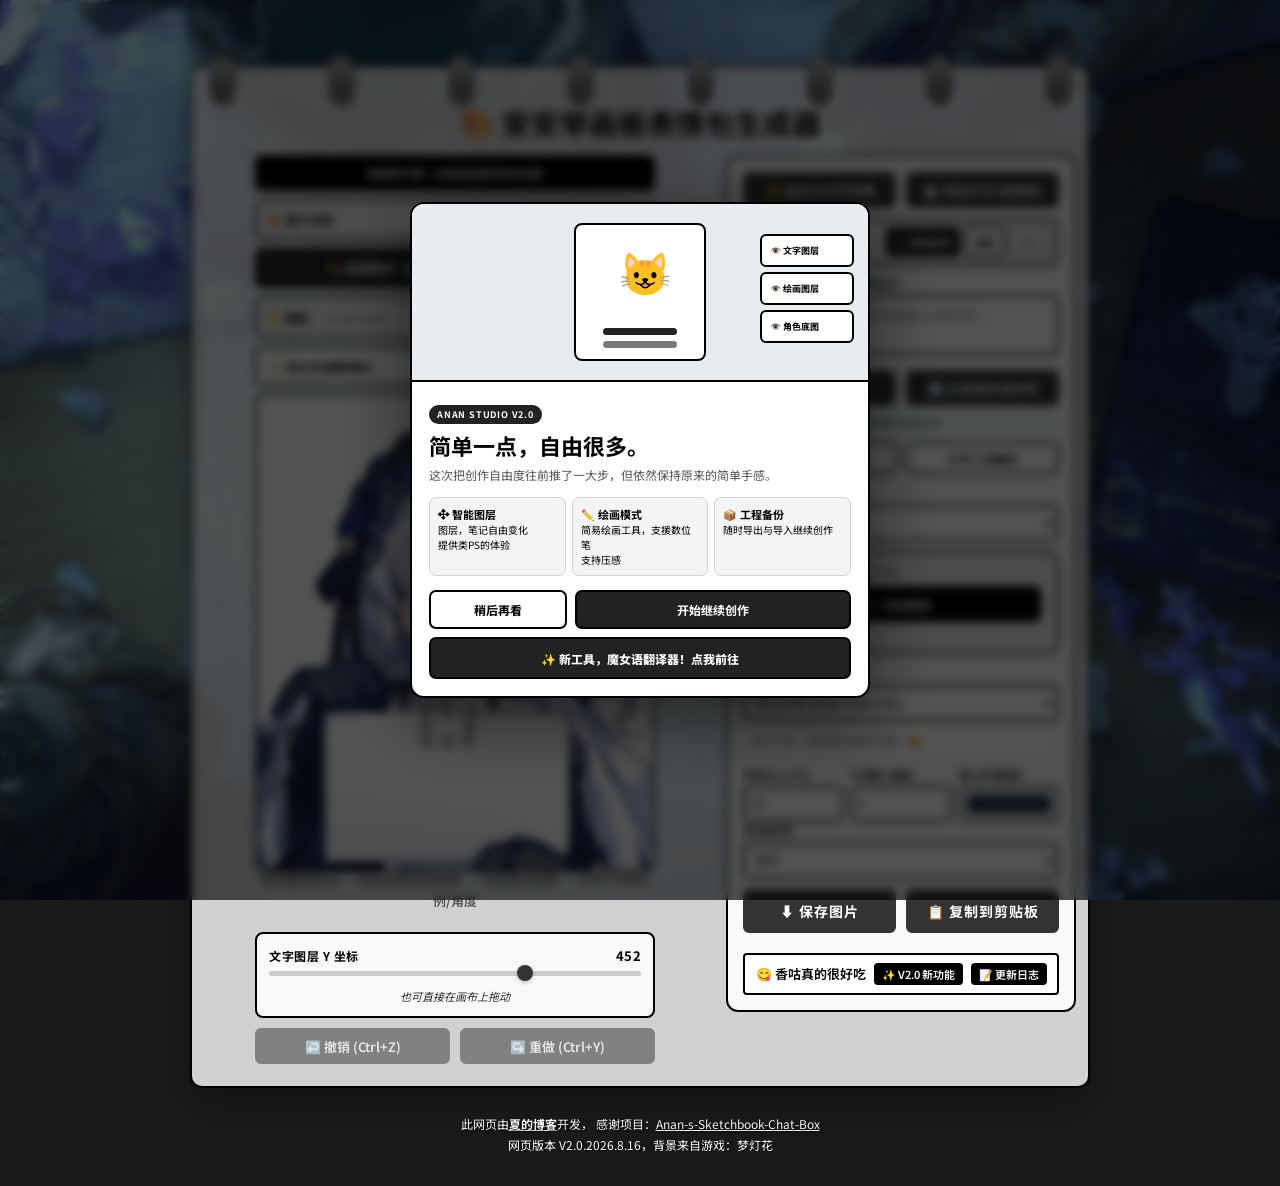
<file: index.html>
<!DOCTYPE html>
<html lang="zh-CN">
<head>
  <meta charset="UTF-8">
  <meta name="viewport" content="width=device-width, initial-scale=1.0, maximum-scale=1.0, user-scalable=no">
  <meta http-equiv="Cache-Control" content="no-cache, no-store, must-revalidate">
  <meta http-equiv="Pragma" content="no-cache">
  <meta http-equiv="Expires" content="0">
  <title>安安的举画板表情包生成器</title>

  <!-- 基础 SEO -->
  <meta name="description" content="夏目安安举画板表情包生成器，支持自定义文字、颜色、字体、滤镜效果，一键生成并保存表情包图片。">
  <meta name="keywords" content="夏目安安,表情包,生成器,举画板,meme,表情包制作,自定义表情">
  <meta name="author" content="爱吃香咕的/夏的博客 xiau.net">
  <meta name="robots" content="index, follow">
  <meta name="theme-color" content="#1a1a1a">

  <!-- Open Graph微信/QQ/Discord分享预览-->
  <meta property="og:type" content="website">
  <meta property="og:title" content="安安的举画板表情包生成器">
  <meta property="og:description" content="自定义文字、颜色、字体、滤镜，一键生成安安举画板表情包！">
  <meta property="og:image" content="favicon.ico">
  <meta property="og:url" content="https://anan.xia.kim">
  <meta property="og:site_name" content="夏的博客">
  <meta property="og:locale" content="zh_CN">

  <!-- Twitter Card -->
  <meta name="twitter:card" content="summary_large_image">
  <meta name="twitter:title" content="安安的举画板表情包生成器">
  <meta name="twitter:description" content="自定义文字、颜色、字体、滤镜，一键生成安安举画板表情包！">
  <meta name="twitter:image" content="favicon.ico">

  <!-- PWA / 移动端 -->
  <meta name="mobile-web-app-capable" content="yes">
  <meta name="apple-mobile-web-app-capable" content="yes">
  <meta name="apple-mobile-web-app-status-bar-style" content="black-translucent">
  <meta name="apple-mobile-web-app-title" content="安安表情包">
  <meta name="application-name" content="安安表情包生成器">
  <meta name="format-detection" content="telephone=no">

  <link rel="icon" href="favicon.ico?v=20260818-1">

  <!-- 字体资源 -->
  <link rel="preconnect" href="https://fonts.googleapis.com">
  <link rel="preconnect" href="https://fonts.gstatic.com" crossorigin>
  <link rel="preload" href="https://fonts.googleapis.com/css2?family=Noto+Sans+SC:wght@400;700&display=swap" as="style" onload="this.onload=null;this.rel='stylesheet'">
  <noscript><link href="https://fonts.googleapis.com/css2?family=Noto+Sans+SC:wght@400;700&display=swap" rel="stylesheet"></noscript>

  <link rel="preload" href="https://fonts.googleapis.com/css2?family=Noto+Color+Emoji&display=swap" as="style"
    onload="this.onload=null;this.rel='stylesheet';(window._emojiFontCssResolve&&window._emojiFontCssResolve());">
  <noscript><link href="https://fonts.googleapis.com/css2?family=Noto+Color+Emoji&display=swap" rel="stylesheet"></noscript>
  <script src="assets/js/font-loader.js?v=20260818-1"></script>
  <link rel="preload" href="assets/images/bg.png?v=20260818-1" as="image" fetchpriority="low">
  <link rel="preload" href="anans/开心.png?v=20260818-1" as="image" fetchpriority="high">
  <link rel="preload" href="anans/AnAn2.png?v=20260818-1" as="image" fetchpriority="high">

  <link rel="stylesheet" href="assets/css/style.css?v=20260818-1">
</head>
<body>

  <div class="binder-rings">
    <div class="ring"></div>
    <div class="ring"></div>
    <div class="ring"></div>
    <div class="ring"></div>
    <div class="ring"></div>
    <div class="ring"></div>
    <div class="ring"></div>
    <div class="ring"></div>
  </div>

  <div class="loading-overlay" id="globalLoading">
    <div class="loading-content">
      <div class="spinner"></div>
      <div id="loadingText">处理中...</div>
    </div>
  </div>

  <div class="container">
    <h1>🎨 安安举画板表情包生成器</h1>

    <div class="main-layout">

      <div class="preview-section">
        <a class="changelog-inline-btn legacy-version-btn" href="old/index.html">新版用不惯？点我返回更简单的旧版</a>
        <div class="filter-box preview-filter-box" id="filterBox">
          <div class="box-label" id="filterToggle">
            <span>🎨 图片滤镜</span>
            <span class="filter-toggle-arrow">▼</span>
          </div>
          <div class="filter-body">
            <div class="filter-presets">
              <button class="filter-preset-btn active" data-filter="none">原图</button>
              <button class="filter-preset-btn" data-filter="grayscale">灰度</button>
              <button class="filter-preset-btn" data-filter="sepia">复古</button>
              <button class="filter-preset-btn" data-filter="warm">暖色</button>
              <button class="filter-preset-btn" data-filter="cool">冷色</button>
              <button class="filter-preset-btn" data-filter="vivid">鲜艳</button>
            </div>
            <div class="filter-slider-row">
              <label>亮度</label>
              <input type="range" id="filterBrightness" min="50" max="150" value="100">
              <span id="brightnessValue">100</span>
            </div>
            <div class="filter-slider-row">
              <label>对比度</label>
              <input type="range" id="filterContrast" min="50" max="200" value="100">
              <span id="contrastValue">100</span>
            </div>
            <div class="filter-slider-row">
              <label>饱和度</label>
              <input type="range" id="filterSaturate" min="0" max="300" value="100">
              <span id="saturateValue">100</span>
            </div>
          </div>
        </div>

        <div class="workspace-actions focus-hide">
          <button class="workspace-action primary" id="paintModeBtn" type="button">✏️ 绘画模式！在安安的画板上画画！支援数位笔</button>
        </div>

        <section class="layer-box focus-hide" id="layerBox" aria-label="图层面板">
          <div class="layer-box-header" id="layerBoxHeader" role="button" tabindex="0" aria-expanded="false">
            <span>🗂️ 图层 <small class="muted-inline">· 从上到下合成</small></span>
            <span class="layer-count" id="layerCount">4</span>
          </div>
          <div class="layer-box-body">
            <div class="layer-list" id="layerList"></div>
            <div class="layer-controls">
              <div>
                <div class="layer-opacity-label"><span>不透明度</span><span id="layerOpacityValue">100%</span></div>
                <input class="layer-opacity" id="layerOpacity" type="range" min="0" max="100" value="100">
              </div>
              <div class="layer-mini-actions">
                <button class="layer-mini-btn" id="centerLayerBtn" type="button" title="将选中图层移回画板中心">居中</button>
                <button class="layer-mini-btn" id="resetTransformBtn" type="button" title="重置选中图层的缩放和旋转">重置</button>
                <button class="layer-mini-btn" id="duplicateLayerBtn" type="button" title="复制选中图层">复制</button>
                <button class="layer-mini-btn" id="deleteLayerBtn" type="button" title="删除选中图层">删除</button>
              </div>
            </div>
          </div>
        </section>

        <div class="focus-mode-row" id="focusModeRow">
          <span class="focus-mode-label">📝 纯文本编辑模式</span>
          <div class="focus-mode-toggle" id="focusModeToggle"></div>
        </div>
        
        <div class="canvas-wrapper" id="canvasWrapper">
          <canvas id="canvas" width="541" height="648"></canvas>
          <canvas id="interactionCanvas" width="541" height="648" aria-label="图层移动与自由变换操作区"></canvas>
        </div>
        <div class="transform-hint focus-hide">拖动图层移动 · 拖动边角自由缩放 · 顶部圆点旋转 · Shift 约束比例/角度</div>

        <div class="preview-controls">
          <div class="preview-control-group">
            <div class="preview-control-label">
              <span>文字图层 Y 坐标</span>
              <span class="preview-control-value" id="posYDisplay">452</span>
            </div>
            <input type="range" id="posY" min="0" max="648" value="452" class="preview-slider">
            <div class="position-hint">也可直接在画布上拖动</div>
          </div>
          <div class="preview-control-group initially-hidden image-pos-group" id="imagePosYGroup">
            <div class="preview-control-label">
              <span>图片图层 Y 坐标</span>
              <span class="preview-control-value" id="imagePosYDisplay">530</span>
            </div>
            <input type="range" id="imagePosY" min="0" max="648" value="530" class="preview-slider">
            <div class="position-hint">也可直接在画布上拖动</div>
          </div>
        </div>

        <div class="undo-redo-row preview-history-row">
          <button class="btn" id="undoBtn" disabled>↩ 撤销 (Ctrl+Z)</button>
          <button class="btn" id="redoBtn" disabled>↪ 重做 (Ctrl+Y)</button>
        </div>
      </div>

      <div class="controls-section">

        <div class="row-2col">
          <button class="btn" id="effectBtn">✨ 自定义文字效果</button>
          <button class="btn" id="presetBtn">📋 预设文字(有更新)</button>
        </div>

        <div class="text-layer-toolbar">
          <span class="active-text-layer" id="activeTextLayerName">📝 空白文字</span>
          <button class="text-layer-btn primary" id="addTextLayerBtn" type="button">➕ 添加文字</button>
          <button class="text-layer-btn" id="duplicateTextLayerBtn" type="button">复制</button>
          <button class="text-layer-btn" id="deleteTextLayerBtn" type="button" disabled>删除</button>
        </div>

        <div class="control-group">
          <label>输入文字内容 (支持 Emoji)</label>
          <textarea id="textInput" placeholder="在这里输入你想显示在画板上的文字..."></textarea>
        </div>

        <div class="settings-row">
          <button class="btn" id="saveSettingsBtn">💾 保存修改</button>
          <button class="btn" id="resetSettingsBtn">🔄 长按清空保存项</button>
        </div>
        <div class="project-save-status" id="projectSaveStatus">修改会保存在当前浏览器</div>
        <div class="project-file-tools focus-hide">
          <button class="project-file-btn" id="exportProjectBtn" type="button">⬇️ 导出工程备份</button>
          <button class="project-file-btn" id="importProjectBtn" type="button">⬆️ 导入工程备份</button>
        </div>
        <input type="file" id="importProjectInput" class="hidden-file-input" accept=".anan,.json,application/json">
        <div class="long-press-hint" id="longPressHint">准备恢复默认设置/文字...</div>

        <div class="control-group">
          <label>选择表情</label>
          <select id="emotionSelect">
            <option value="开心.png">😊 开心的吾辈</option>
            <option value="闭眼.png">😌 闭眼的吾辈</option>
            <option value="病娇.png">🥰 病娇的吾辈</option>
            <option value="害怕.png">😰 害怕的吾辈</option>
            <option value="激动.png">🤩 激动的吾辈</option>
            <option value="惊讶.png">😲 惊讶的吾辈</option>
            <option value="哭泣.png">😭 哭泣的吾辈</option>
            <option value="脸红.png">😳 脸红的吾辈</option>
            <option value="难受.png">😣 难受的吾辈</option>
            <option value="生气.png">😠 生气的吾辈</option>
            <option value="无表情.png">😐 无表情的吾辈</option>
            <option value="无语.png">😑 无语的吾辈</option>
            <option value="custom">➕ 自定义图片...</option>
          </select>
          <input type="file" id="customEmotionInput" class="hidden-file-input" accept="image/*">
        </div>

        <div class="custom-image-box focus-hide">
          <div class="box-label">🖼️ 图片图层 <span class="muted-inline">· 可添加多张</span></div>
          <div class="custom-image-row">
            <button class="custom-image-btn" id="addImageBtn">➕ 添加图层</button>
            <button class="custom-image-btn initially-hidden" id="removeImageBtn">🗑️ 移除当前</button>
          </div>
          <div class="image-filename" id="imageFilename">未添加图片</div>
          <div class="image-layout-box initially-hidden" id="imageLayoutBox">
            <div class="row-3col">
              <div class="control-group">
                <label>图片对齐</label>
                <select id="imageAlign">
                  <option value="center">居中</option>
                  <option value="left">靠左</option>
                  <option value="right">靠右</option>
                </select>
              </div>
              <div class="control-group">
                <label>旋转角度</label>
                <input type="number" id="imageRotation" value="0" min="-180" max="180" step="1">
              </div>
              <div class="control-group">
                <label>图片大小</label>
                <div class="zoom-input-wrapper">
                  <input type="number" id="zoomInput" value="100" min="1" max="1200">
                  <span class="zoom-percent">%</span>
                </div>
              </div>
            </div>
          </div>
          <input type="file" id="customImageInput" class="hidden-file-input" accept="image/*">
        </div>

        <div class="warning-box focus-hide" id="overflowWarning">⚠️ 文字内容可能超出画板空间，建议修改字号和行间距</div>

        <div class="control-group">
          <label>字体选择</label>
          <select id="fontFamily">
            <option value="'Noto Sans SC', 'Noto Color Emoji', sans-serif">默认字体 (Noto Sans SC)</option>
            <optgroup label="🌸 可爱手写字体">
              <option value="'ZCOOL KuaiLe', 'Noto Color Emoji', cursive">🎉 站酷快乐体（圆润可爱）</option>
              <option value="'Ma Shan Zheng', 'Noto Color Emoji', cursive">✍️ 马善政毛笔楷体（手写感）</option>
              <option value="'Long Cang', 'Noto Color Emoji', cursive">🖋️ 龙藏体（潦草手写）</option>
              <option value="'Zhi Mang Xing', 'Noto Color Emoji', cursive">🌊 知芒行（飘逸行草）</option>
              <option value="'Liu Jian Mao Cao', 'Noto Color Emoji', cursive">🐱 流墨毛草（狂野草书）</option>
            </optgroup>
            <optgroup label="📖 文艺衬线字体">
              <option value="'ZCOOL XiaoWei', 'Noto Color Emoji', serif">🌸 站酷小薇体（清秀文艺）</option>
              <option value="'SimSun', 'Noto Color Emoji', serif">宋体</option>
              <option value="'KaiTi', 'Noto Color Emoji', serif">楷体</option>
            </optgroup>
            <optgroup label="🖥️ 系统字体">
              <option value="Arial, 'Noto Color Emoji', sans-serif">Arial</option>
              <option value="'Microsoft YaHei', 'Noto Color Emoji', sans-serif">微软雅黑</option>
              <option value="'SimHei', 'Noto Color Emoji', sans-serif">黑体</option>
            </optgroup>
            <option value="custom">➕ 自定义字体...</option>
          </select>
          <div class="font-preview" id="fontPreview">预览：糯米？!樱桃？！柠檬？！～ 🍬✨</div>
          <input type="file" id="customFontInput" class="hidden-file-input" accept=".ttf,.otf,.woff,.woff2">
        </div>

        <div class="row-3col">
          <div class="control-group">
            <label>字体大小 (px)</label>
            <input type="number" id="fontSize" value="32" min="8" max="120" step="1">
          </div>
          <div class="control-group">
            <label>行间距 (倍数)</label>
            <input type="number" id="lineHeight" value="1.0" min="1.0" max="3.0" step="0.1">
          </div>
          <div class="control-group">
            <label>默认字体颜色</label>
            <input type="color" id="fontColor" value="#2c3e50">
          </div>
        </div>

        <div class="control-group">
          <label>文字对齐</label>
          <select id="textAlign">
            <option value="center">居中</option>
            <option value="left">左对齐</option>
            <option value="right">右对齐</option>
          </select>
        </div>

        <div class="row-2col">
          <button class="btn btn-large" id="downloadBtn">⬇️ 保存图片</button>
          <button class="btn btn-large" id="copyBtn">📋 复制到剪贴板</button>
        </div>

        <div class="mobile-warning focus-hide" id="mobileWarning">
          ⚠️ 你好像在使用手机/移动平台喵<br>
          手机/移动平台的有些软件是不支持从粘贴板粘贴图片的，就比如手机QQ就不行，但是手机微信就可以，这是软件官方不支持我也没办法，对于不支持的手机软件，你可以保存图片手动发送，电脑的软件都支持
        </div>

        <div class="welcome-box">
          <span>😋 香咕真的很好吃</span>
          <button class="changelog-inline-btn" id="whatsNewBtn">✨ V2.0 新功能</button>
          <button class="changelog-inline-btn" id="changelogBtn">📝 更新日志</button>
        </div>
      </div>
    </div>
  </div>

  <div class="effect-modal" id="effectModal">
    <div class="effect-content">
      <div class="effect-header">
        <span class="effect-title">✨ 自定义文字效果</span>
        <button class="effect-close" id="effectClose">×</button>
      </div>

      <div class="effect-tip">
        💡 选中文字之后，点击自定义文字效果，点击你需要的标签，即可为这段文字附着上效果。效果可叠加：<br>
        <code>[红色开始][删除线开始]<span class="demo-red-strike">红色删除线</span>[删除线结束][红色结束]</code>
      </div>

      <div class="effect-section">
        <div class="effect-section-title">🎨 颜色效果</div>
        <div class="effect-grid">
          <div class="effect-item color-red"    data-start="[红色开始]"   data-end="[红色结束]">红色文字</div>
          <div class="effect-item color-orange" data-start="[橙色开始]"   data-end="[橙色结束]">橙色文字</div>
          <div class="effect-item color-yellow" data-start="[黄色开始]"   data-end="[黄色结束]">黄色文字</div>
          <div class="effect-item color-green"  data-start="[绿色开始]"   data-end="[绿色结束]">绿色文字</div>
          <div class="effect-item color-cyan"   data-start="[青色开始]"   data-end="[青色结束]">青色文字</div>
          <div class="effect-item color-blue"   data-start="[蓝色开始]"   data-end="[蓝色结束]">蓝色文字</div>
          <div class="effect-item color-purple" data-start="[紫色开始]"   data-end="[紫色结束]">紫色文字</div>
          <div class="effect-item color-pink"   data-start="[粉色开始]"   data-end="[粉色结束]">粉色文字</div>
          <div class="effect-item color-gray"   data-start="[灰色开始]"   data-end="[灰色结束]">灰色文字</div>
          <div class="effect-item color-black"  data-start="[黑色开始]"   data-end="[黑色结束]">黑色文字</div>
          <div class="effect-item color-brown"  data-start="[棕色开始]"   data-end="[棕色结束]">棕色文字</div>
        </div>
      </div>

      <div class="effect-section">
        <div class="effect-section-title">✏️ 文字样式</div>
        <div class="effect-grid">
          <div class="effect-item style-strike"    data-start="[删除线开始]"   data-end="[删除线结束]">删除线</div>
          <div class="effect-item style-underline" data-start="[下划线开始]"   data-end="[下划线结束]">下划线</div>
          <div class="effect-item style-italic"    data-start="[斜体开始]"     data-end="[斜体结束]">斜体字</div>
          <div class="effect-item style-bold"      data-start="[粗体开始]"     data-end="[粗体结束]">粗体字</div>
          <div class="effect-item style-magic"     data-start="[洗脑魔法开始]" data-end="[洗脑魔法结束]">洗脑魔法</div>
          <div class="effect-item style-shadow"    data-start="[阴影开始]"     data-end="[阴影结束]">文字阴影</div>
          <div class="effect-item style-gradient"  data-start="[渐变开始]"     data-end="[渐变结束]">彩虹渐变</div>
          <div class="effect-item style-outline"   data-start="[描边开始]"     data-end="[描边结束]">文字描边</div>
          <div class="effect-item" data-start="[左右镜像开始]" data-end="[左右镜像结束]">↔ 左右镜像</div>
          <div class="effect-item" data-start="[上下镜像开始]" data-end="[上下镜像结束]">↕ 上下镜像</div>
        </div>
      </div>

      <div class="effect-section">
        <div class="effect-section-title">🔃 文字旋转角度</div>
        <div class="effect-grid">
          <div class="effect-item" data-param-type="旋转" data-param-default="45">🔃 设置旋转角度</div>
        </div>
      </div>

      <div class="effect-section">
        <div class="effect-section-title">↔ 文字偏移</div>
        <div class="effect-grid">
          <div class="effect-item" data-param-type="偏移" data-param-default="20">↔ 设置文字偏移</div>
        </div>
      </div>

      <div class="effect-section">
        <div class="effect-section-title">🔡 字体大小 / 字体粗细</div>
        <div class="effect-grid">
          <div class="effect-item" data-param-type="文字大小" data-param-default="32">设置字体大小</div>
          <div class="effect-item" data-param-type="文字粗细" data-param-default="700">设置字体粗细</div>
        </div>
        <div class="effect-help-note">
          💡 <strong>字体大小和字体粗细的参数说明</strong>：<br>
          · 字体大小建议 <code class="inline-code">10</code> ~ <code class="inline-code">120</code>，数字越大字越大<br>
          · 字体粗细范围 <code class="inline-code">100</code>（最细）~ <code class="inline-code">900</code>（最粗），通常用 100 的倍数
        </div>
      </div>

    </div>
  </div>

  <div class="effect-modal" id="paramModal">
    <div class="effect-content param-effect-content">
      <div class="effect-header">
        <span class="effect-title" id="paramModalTitle">设置参数</span>
        <button class="effect-close" id="paramModalClose">×</button>
      </div>

      <div class="param-field">
        <div class="param-label">已选文字</div>
        <div id="paramSelectedText" class="param-selected-text"></div>
      </div>

      <div id="paramDirectionGroup" class="param-direction-group initially-hidden">
        <div id="paramDirectionLabel" class="param-label param-direction-label"></div>
        <div id="paramDirectionBtns" class="param-direction-buttons"></div>
      </div>

      <div class="param-value-field">
        <label id="paramInputLabel" class="param-label"></label>
        <input id="paramInputValue" class="param-number-input" type="number" />
        <div id="paramInputHint" class="param-hint"></div>
      </div>

      <div class="param-actions">
        <button class="btn" id="paramModalCancel">取消</button>
        <button class="btn param-confirm" id="paramModalConfirm">确认应用</button>
      </div>
    </div>
  </div>

  <div class="effect-modal" id="presetModal">
    <div class="effect-content">
      <div class="effect-header">
        <span class="effect-title">📋 快捷预设文字</span>
        <button class="effect-close" id="presetClose">×</button>
      </div>
      <div class="preset-help">
        💡 点击预设会将文字<strong>追加</strong>到现有内容后面
      </div>
      <div class="preset-grid" id="presetGrid">
      </div>
    </div>
  </div>

  <div class="changelog-modal" id="changelogModal">
    <div class="changelog-content">
      <div class="changelog-header">
        <span class="changelog-title">📝 更新日志</span>
        <button class="changelog-close" id="changelogClose">×</button>
      </div>

      <div class="changelog-version">
        <div class="changelog-version-title">V2.0 正式版 · 2026.8.16</div>
        <ul>
          <li>新增智能图层、多文字图层与八点自由变换</li>
          <li>支持鼠标、触摸和数位笔拖动、缩放、拉伸与旋转</li>
          <li>新增压感绘画模式：钢笔、马克笔、橡皮擦、撤销与清空</li>
          <li>完整保存图层、图片、笔迹、字体、滤镜与工作区状态</li>
          <li>新增图层锁定、居中、重置变换及工程导入/导出</li>
          <li>优化字体加载、滤镜缓存、文字测量和素材保存性能</li>
        </ul>
      </div>

      <div class="changelog-version">
        <div class="changelog-version-title">V1.4Beta · 2026.3.10</div>
        <ul>
          <li>新增文字旋转角度标签 [旋转=角度开始]，支持任意角度顺/逆时针旋转</li>
          <li>镜像标签拆分为 [左右镜像开始] 和 [上下镜像开始]，方向更清晰</li>
          <li>新增 Emoji 字体加载完成检测机制，确保首次渲染时 Emoji 正确显示</li>
        </ul>
      </div>

      <div class="changelog-version">
        <div class="changelog-version-title">V1.4Beta · 2026.3.10</div>
        <ul>
          <li>快捷预设文字</li>
          <li>图片滤镜</li>
          <li>保存图片/复制剪贴板按钮统一大小</li>
          <li>增加字体大小/粗细标签标签,由B站@残玥の交响曲提出</li>
          <li>新增更新日志入口</li>
          <li>优化移动端按钮尺寸和排布</li>
          <li>新增可爱手写字体：站酷快乐体、马善政毛笔楷体、龙藏体、知芒行、流墨毛草、站酷小薇体</li>
          <li>字体选择增加分组和实时预览</li>
        </ul>
      </div>

    </div>
  </div>

  <div class="paint-modal" id="paintModal" role="dialog" aria-modal="true" aria-label="全屏绘画模式">
    <div class="paint-orientation-notice" id="paintOrientationNotice" aria-live="polite">
      <strong>↻ 请将手机竖直</strong>
      <span>绘画模式使用竖屏全屏，画板会更完整。</span>
    </div>
    <div class="paint-topbar">
      <div class="paint-title">✏️ 绘画模式</div>
      <div class="paint-status" id="paintStatus">鼠标、触摸与数位笔均可使用</div>
      <div class="pressure-pill" id="pressurePill"><span class="pressure-dot"></span><span id="pressureText">等待数位笔</span></div>
      <button class="paint-icon-btn paint-toolbar-toggle" id="paintToolbarToggleBtn" type="button" aria-expanded="true" aria-controls="paintToolbar">⌄ 收起工具栏</button>
      <button class="paint-finish" id="paintFinishBtn" type="button">完成</button>
    </div>
    <div class="paint-stage" id="paintStage">
      <div class="paint-canvas-stack" id="paintCanvasStack">
        <canvas id="paintBackground" width="541" height="648" aria-hidden="true"></canvas>
        <canvas id="paintCanvas" width="541" height="648" aria-label="绘画画布"></canvas>
      </div>
    </div>
    <div class="paint-bottombar" id="paintToolbar">
      <div class="paint-control-group paint-primary-controls" aria-label="画笔工具">
        <button class="paint-tool active" data-paint-tool="pen" type="button">钢笔</button>
        <button class="paint-tool" data-paint-tool="marker" type="button">马克笔</button>
        <button class="paint-tool" data-paint-tool="eraser" type="button">橡皮擦</button>
        <label class="paint-control" title="笔刷颜色"><span>颜色</span><input id="paintColor" type="color" value="#e74c3c"></label>
        <label class="paint-control"><span>大小</span><input id="paintSize" type="range" min="1" max="64" value="10"><b id="paintSizeValue">10</b></label>
        <label class="paint-control"><span>浓度</span><input id="paintOpacity" type="range" min="5" max="100" value="100"><b id="paintOpacityValue">100%</b></label>
      </div>
      <div class="paint-control-group paint-edit-controls" aria-label="绘画操作">
        <button class="paint-icon-btn" id="paintUndoBtn" type="button" disabled>↩ 撤销</button>
        <button class="paint-icon-btn" id="paintRedoBtn" type="button" disabled>↪ 重做</button>
        <button class="paint-icon-btn" id="paintClearBtn" type="button">清空</button>
        <span class="paint-toolbar-divider" aria-hidden="true"></span>
        <button class="paint-icon-btn paint-view-toggle" id="paintBoardOnlyBtn" type="button" aria-pressed="false">▣ 仅显示安安的画板</button>
      </div>
      <div class="paint-zoom-controls show" id="paintZoomControls" aria-label="画布视图调整">
        <div class="paint-view-group paint-zoom-group">
          <button class="paint-icon-btn" id="paintPanBtn" type="button" aria-pressed="false">✋ 移动画布</button>
          <button class="paint-icon-btn paint-zoom-step" id="paintZoomOutBtn" type="button" aria-label="缩小画布">−</button>
          <label class="paint-control paint-zoom-control"><span>缩放</span><input id="paintZoom" type="range" min="40" max="400" step="5" value="100"><b id="paintZoomValue">100%</b></label>
          <button class="paint-icon-btn paint-zoom-step" id="paintZoomInBtn" type="button" aria-label="放大画布">＋</button>
        </div>
        <div class="paint-view-group paint-rotate-group">
          <button class="paint-icon-btn paint-zoom-step" id="paintRotateLeftBtn" type="button" aria-label="向左旋转画布">↶</button>
          <label class="paint-control paint-rotate-control"><span>旋转</span><input id="paintRotation" type="range" min="-180" max="180" step="1" value="0"><b id="paintRotationValue">0°</b></label>
          <button class="paint-icon-btn paint-zoom-step" id="paintRotateRightBtn" type="button" aria-label="向右旋转画布">↷</button>
          <button class="paint-icon-btn" id="paintFitBtn" type="button">适应窗口</button>
          <button class="paint-icon-btn" id="paintResetViewBtn" type="button">角度归零</button>
        </div>
      </div>
    </div>
  </div>

  <div class="update-modal" id="updateModal" role="dialog" aria-modal="true" aria-labelledby="updateTitle">
    <div class="update-card">
      <div class="update-demo" aria-hidden="true">
        <div class="demo-board"><span class="demo-face">😺</span><span class="demo-stroke"></span><span class="demo-text"></span></div>
        <div class="demo-layer-card l1">👁 文字图层</div>
        <div class="demo-layer-card l2">👁 绘画图层</div>
        <div class="demo-layer-card l3">👁 角色底图</div>
      </div>
      <div class="update-body">
        <span class="update-kicker">ANAN STUDIO V2.0</span>
        <h2 class="update-title" id="updateTitle">简单一点，自由很多。</h2>
        <p class="update-subtitle">这次把创作自由度往前推了一大步，但依然保持原来的简单手感。</p>
        <div class="update-features">
          <div class="update-feature"><strong>✥ 智能图层</strong>图层，笔记自由变化<br>提供类PS的体验</div>
          <div class="update-feature"><strong>✏️ 绘画模式</strong>简易绘画工具，支援数位笔<br>支持压感</div>
          <div class="update-feature"><strong>📦 工程备份</strong>随时导出与导入继续创作</div>
        </div>
        <div class="update-actions">
          <button class="update-later" id="updateLaterBtn" type="button">稍后再看</button>
          <button class="update-start" id="updateStartBtn" type="button">开始继续创作</button>
          <a class="update-tool-link" href="https://yu.xia.kim/33" target="_blank" rel="noopener noreferrer">✨ 新工具，魔女语翻译器！点我前往</a>
        </div>
      </div>
    </div>
  </div>

  <div class="install-banner" id="installBanner">
    <div class="install-banner-inner">
      <div class="install-banner-icon">🎨</div>
      <div class="install-banner-text">
        <div class="install-banner-title">想把安安表情包生成器添加到桌面吗？</div>
        <div class="install-banner-desc">像 App 一样随时打开，方便又快捷！</div>
      </div>
      <div class="install-banner-actions">
        <button class="install-btn-primary" id="installBtn">📲 添加到桌面</button>
        <button class="install-btn-dismiss" id="installDismiss">以后再说</button>
      </div>
    </div>
  </div>

  <div class="ios-install-modal" id="iosInstallModal">
    <div class="ios-install-content">
      <div class="ios-install-title">📲 添加到 iPhone / iPad 桌面</div>
      <ul class="ios-install-steps">
        <li><div class="ios-step-num">1</div><span>点击底部工具栏中间的 <strong>分享</strong> 按钮（方框加向上箭头的图标）</span></li>
        <li><div class="ios-step-num">2</div><span>在弹出菜单中向下滑动，找到 <strong>「添加到主屏幕」</strong> 并点击</span></li>
        <li><div class="ios-step-num">3</div><span>确认名称后，点击右上角 <strong>「添加」</strong> 即可完成！</span></li>
      </ul>
      <button class="ios-install-close" id="iosInstallClose">好的，我去试试！</button>
    </div>
  </div>

  <div class="site-footer">
    此网页由<a class="site-footer-link site-footer-link-strong" href="https://xiau.net" target="_blank" rel="noopener noreferrer">夏的博客</a>开发，
    感谢项目：<a class="site-footer-link" href="https://github.com/MarkCup-Official/Anan-s-Sketchbook-Chat-Box" target="_blank" rel="noopener noreferrer">Anan-s-Sketchbook-Chat-Box</a><br>
    网页版本 V2.0.2026.8.16，背景来自游戏：梦灯花
  </div>

<script src="assets/js/app.js?v=20260818-1"></script>

<script defer src="https://analytics.xiau.net/script.js" data-website-id="9d625668-da70-4ea9-b4e8-61748ae67c17"></script>

<script src="assets/js/install.js?v=20260818-1"></script>

</body>
</html>
</file>
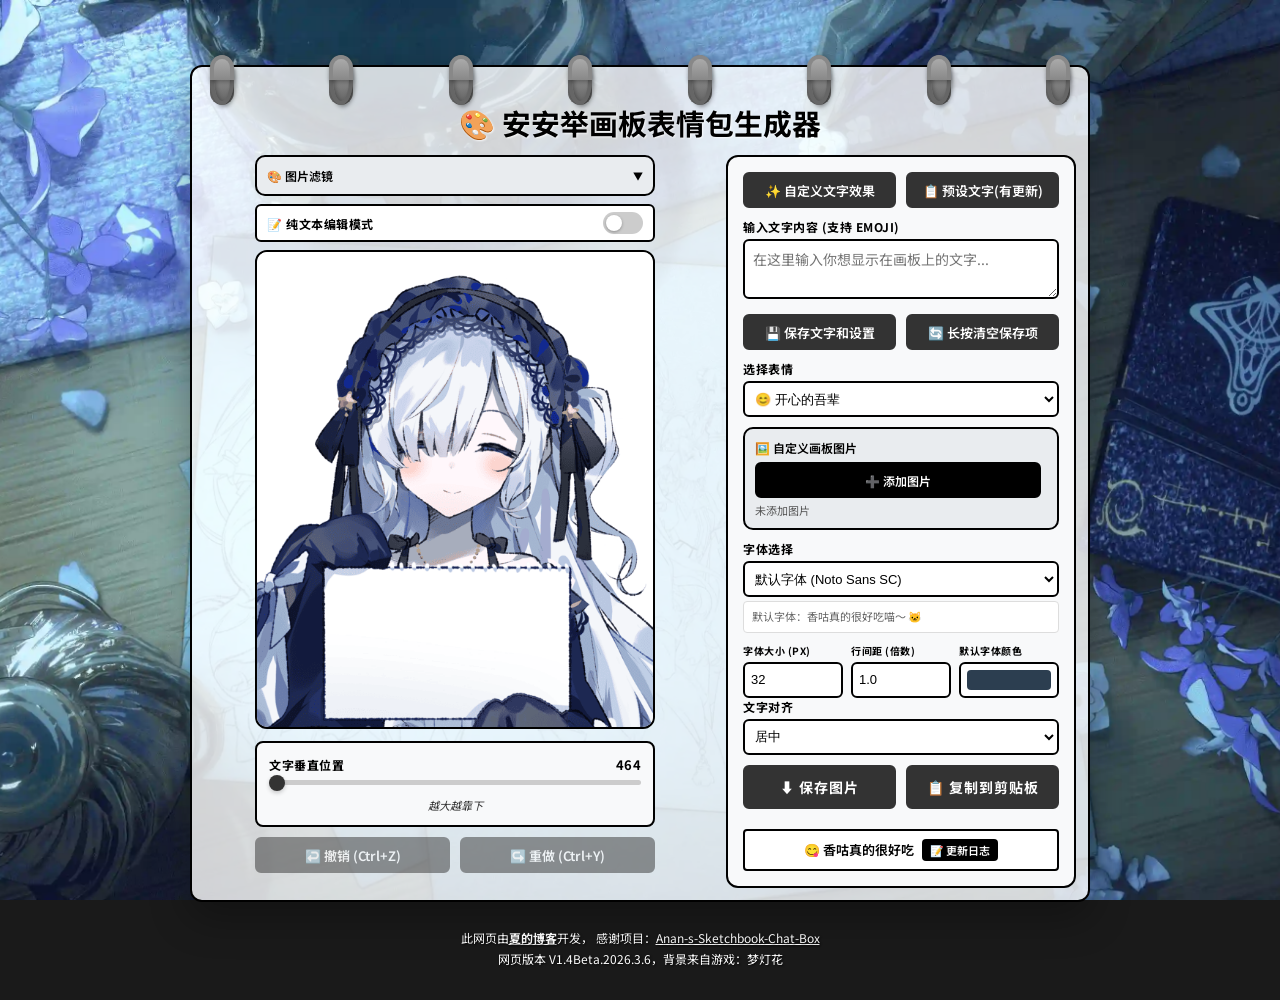
<file: old/index.html>
<!DOCTYPE html>
<html lang="zh-CN">
<head>
  <meta charset="UTF-8">
  <meta name="viewport" content="width=device-width, initial-scale=1.0, maximum-scale=1.0, user-scalable=no">
  <title>安安的举画板表情包生成器</title>

  <!-- 基础 SEO -->
  <meta name="description" content="夏目安安举画板表情包生成器，支持自定义文字、颜色、字体、滤镜效果，一键生成并保存表情包图片。">
  <meta name="keywords" content="夏目安安,表情包,生成器,举画板,meme,表情包制作,自定义表情">
  <meta name="author" content="爱吃香咕的/夏的博客 xiau.net">
  <meta name="robots" content="index, follow">
  <meta name="theme-color" content="#1a1a1a">

  <!-- Open Graph微信/QQ/Discord分享预览-->
  <meta property="og:type" content="website">
  <meta property="og:title" content="安安的举画板表情包生成器">
  <meta property="og:description" content="自定义文字、颜色、字体、滤镜，一键生成安安举画板表情包！">
  <meta property="og:image" content="favicon.ico">
  <meta property="og:url" content="https://xiau.net">
  <meta property="og:site_name" content="夏的博客">
  <meta property="og:locale" content="zh_CN">

  <!-- Twitter Card -->
  <meta name="twitter:card" content="summary_large_image">
  <meta name="twitter:title" content="安安的举画板表情包生成器">
  <meta name="twitter:description" content="自定义文字、颜色、字体、滤镜，一键生成安安举画板表情包！">
  <meta name="twitter:image" content="favicon.ico">

  <!-- PWA / 移动端 -->
  <meta name="mobile-web-app-capable" content="yes">
  <meta name="apple-mobile-web-app-capable" content="yes">
  <meta name="apple-mobile-web-app-status-bar-style" content="black-translucent">
  <meta name="apple-mobile-web-app-title" content="安安表情包">
  <meta name="application-name" content="安安表情包生成器">
  <meta name="format-detection" content="telephone=no">

  <link rel="icon" href="favicon.ico">

  <!--只预加载默认字体(Noto Sans SC)，其他字体按需加载 -->
  <link rel="preconnect" href="https://fonts.googleapis.com">
  <link rel="preconnect" href="https://fonts.gstatic.com" crossorigin>
  <!-- 只加载默认必须的字体，减少首屏阻塞 -->
  <link href="https://fonts.googleapis.com/css2?family=Noto+Sans+SC:wght@400;700&display=swap" rel="stylesheet">

  <link rel="preload" href="https://fonts.googleapis.com/css2?family=Noto+Color+Emoji&display=swap" as="style"
    onload="this.onload=null;this.rel='stylesheet';(window._emojiFontCssResolve&&window._emojiFontCssResolve());">
  <noscript><link href="https://fonts.googleapis.com/css2?family=Noto+Color+Emoji&display=swap" rel="stylesheet"></noscript>
  <script>
    window.fontsReady = new Promise(function(resolve) {
      var resolved = false;
      function done() {
        if (resolved) return;
        resolved = true;
        resolve();
      }
      var timeout = setTimeout(done, 4000);
      function checkBothFonts() {
        Promise.all([
          document.fonts.load("16px 'Noto Sans SC'"),
          document.fonts.load("bold 16px 'Noto Sans SC'"),
          document.fonts.load("16px 'Noto Color Emoji'")
        ]).then(function() {
          return document.fonts.ready;
        }).then(function() {
          clearTimeout(timeout);
          done();
        }).catch(function() {
          clearTimeout(timeout);
          done();
        });
      }
      window._emojiFontCssResolve = checkBothFonts;
    });
  </script>
  <link rel="preload" href="bg.png" as="image" fetchpriority="low">

  <style>
    * { margin: 0; padding: 0; box-sizing: border-box; }
    
    body {
      font-family: 'Noto Sans SC', 'Noto Color Emoji', sans-serif;
      padding: 45px 15px 15px 15px;
      min-height: 100vh;
      background-color: #1a1a1a;
      /*背景图延迟渲染，先显示纯色，再加载图片 */
      background-size: cover;
      background-position: center;
      background-attachment: fixed;
    }
    
    /* 背景图通过JS异步注入，不阻塞首屏 */
    body.bg-loaded {
      background-image: url('bg.png');
    }
    
    .binder-rings {
      position: relative;
      max-width: 900px;
      margin: 0 auto;
      height: 40px;
      z-index: 10;
      pointer-events: none;
      display: flex;
      justify-content: space-between;
      padding: 0 20px;
    }
    
    .ring {
      position: relative;
      top: 10px;
      width: 24px;
      height: 50px;
      border: 4px solid #666;
      border-radius: 50%;
      background: transparent;
      box-shadow: inset 2px 2px 4px rgba(0,0,0,0.3), 2px 2px 4px rgba(0,0,0,0.4);
      flex-shrink: 0;
    }
    
    .ring::before {
      content: '';
      position: absolute;
      top: 50%; left: -4px; right: -4px; bottom: -4px;
      border: 4px solid #666;
      border-top: none;
      border-radius: 0 0 50% 50%;
      background: linear-gradient(to bottom, #888 0%, #666 100%);
      z-index: -1;
    }
    
    .ring::after {
      content: '';
      position: absolute;
      top: -4px; left: -4px; right: -4px;
      height: 50%;
      border: 4px solid #888;
      border-bottom: none;
      border-radius: 50% 50% 0 0;
      background: linear-gradient(to bottom, #aaa 0%, #888 100%);
      box-shadow: 0 2px 4px rgba(0,0,0,0.3);
    }
    
    .container {
      position: relative;
      max-width: 900px;
      margin: -20px auto 0 auto;
      background: rgba(255, 255, 255, 0.8);
      border-radius: 12px;
      padding: 25px 12px 12px 12px;
      box-shadow: 0 15px 40px rgba(0,0,0,0.3);
      border: 2px solid #000;
      z-index: 5;
    }
    
    h1 {
      text-align: center;
      color: #000;
      margin-bottom: 12px;
      margin-top: 10px;
      font-size: clamp(1em, 3.5vw, 1.8em);
      text-shadow: 1px 1px 2px rgba(255,255,255,0.8);
      word-break: break-word;
    }
    
    .main-layout {
      display: flex;
      flex-direction: column;
      gap: 15px;
    }
    
    @media (min-width: 968px) {
      .main-layout {
        display: grid;
        grid-template-columns: 1fr 350px;
        gap: 20px;
        align-items: start;
      }
    }
    
    .preview-section {
      order: -1;
      width: 100%;
      display: flex;
      flex-direction: column;
      align-items: center;
    }
    
    @media (min-width: 968px) {
      .preview-section {
        order: 0;
        position: sticky;
        top: 15px;
      }
    }
    
    .canvas-wrapper {
      width: 100%;
      max-width: 400px;
      aspect-ratio: 541 / 648;
      display: flex;
      justify-content: center;
      align-items: center;
      background: #f0f0f0;
      border-radius: 12px;
      border: 2px solid #000;
      overflow: hidden;
    }
    
    canvas {
      max-width: 100%;
      max-height: 100%;
      width: auto !important;
      height: auto !important;
      display: block;
      border-radius: 8px;
    }
    
    .preview-controls {
      width: 100%;
      max-width: 400px;
      margin-top: 12px;
      padding: 12px;
      background: #f8f9fa;
      border-radius: 8px;
      border: 2px solid #000;
    }
    
    .preview-control-group {
      display: flex;
      flex-direction: column;
      gap: 6px;
    }
    
    .preview-control-label {
      font-weight: 700;
      color: #000;
      font-size: 12px;
      text-transform: uppercase;
      letter-spacing: 0.5px;
      display: flex;
      justify-content: space-between;
      align-items: center;
    }
    
    .preview-control-value {
      color: #000;
      font-size: 13px;
      font-weight: bold;
    }
    
    .preview-slider {
      width: 100%;
      height: 5px;
      border-radius: 3px;
      background: #ccc;
      outline: none;
      -webkit-appearance: none;
    }
    
    .preview-slider::-webkit-slider-thumb {
      -webkit-appearance: none;
      width: 16px; height: 16px;
      border-radius: 50%;
      background: #333;
      cursor: pointer;
      box-shadow: 0 2px 4px rgba(0,0,0,0.2);
    }
    
    .preview-slider::-moz-range-thumb {
      width: 16px; height: 16px;
      border-radius: 50%;
      background: #333;
      cursor: pointer;
      border: none;
      box-shadow: 0 2px 4px rgba(0,0,0,0.2);
    }
    
    .position-hint {
      font-size: 11px;
      color: #333;
      margin-top: 6px;
      font-style: italic;
      text-align: center;
    }
    
    .controls-section {
      background: #f8f9fa;
      padding: 15px;
      border-radius: 12px;
      border: 2px solid #000;
      display: flex;
      flex-direction: column;
    }
    
    .control-group {
      margin-bottom: 10px;
    }
    
    .control-group label {
      display: block;
      margin-bottom: 4px;
      font-weight: 700;
      color: #000;
      font-size: 12px;
      text-transform: uppercase;
      letter-spacing: 0.5px;
    }
    
    textarea {
      width: 100%;
      padding: 8px;
      border: 2px solid #000;
      border-radius: 6px;
      font-size: 14px;
      resize: vertical;
      min-height: 60px;
      max-height: 120px;
      font-family: inherit;
      background: #fff;
      color: #000;
    }
    
    textarea:focus {
      outline: none;
      box-shadow: 0 0 0 3px rgba(0,0,0,0.1);
    }
    
    select, input[type="number"] {
      width: 100%;
      padding: 6px;
      border: 2px solid #000;
      border-radius: 6px;
      font-size: 13px;
      background: #fff;
      color: #000;
      height: 36px;
      cursor: pointer;
    }
    
    select:focus, input:focus {
      outline: none;
    }
    
    input[type="color"] {
      width: 100%;
      height: 36px;
      padding: 2px;
      border: 2px solid #000;
      border-radius: 6px;
      background: #fff;
      cursor: pointer;
      -webkit-appearance: none;
    }
    
    input[type="color"]::-webkit-color-swatch-wrapper { padding: 0; }
    input[type="color"]::-webkit-color-swatch { border: none; border-radius: 4px; }
    
    .hidden-file-input {
      position: absolute;
      left: -9999px;
    }
    
    .btn {
      display: block;
      width: 100%;
      padding: 8px;
      background: #333;
      color: #fff;
      border: 2px solid #333;
      border-radius: 6px;
      font-size: 13px;
      font-weight: 600;
      cursor: pointer;
      transition: all 0.2s;
      height: 36px;
      line-height: 18px;
      text-align: center;
      font-family: inherit;
    }
    
    .btn:hover {
      transform: translateY(-2px);
      box-shadow: 0 4px 10px rgba(0,0,0,0.3);
      background: #555;
    }
    
    .btn:disabled {
      opacity: 0.5;
      cursor: not-allowed;
      transform: none;
      box-shadow: none;
    }
    
    .btn.success { background: #2ecc71; border-color: #27ae60; }
    .btn.error   { background: #e74c3c; border-color: #c0392b; }
    
    .btn-large {
      height: 44px;
      font-size: 14px;
      font-weight: 700;
      text-transform: uppercase;
      letter-spacing: 1px;
      display: flex;
      align-items: center;
      justify-content: center;
      gap: 6px;
    }
    
    .row-2col {
      display: grid;
      grid-template-columns: 1fr 1fr;
      gap: 10px;
      margin-bottom: 10px;
    }
    
    .row-2col .control-group { margin-bottom: 0; }
    
    .row-3col {
      display: grid;
      grid-template-columns: 1fr 1fr 1fr;
      gap: 8px;
      align-items: end;
    }
    
    .row-3col .control-group { margin-bottom: 0; }
    
    .row-3col label {
      display: block;
      margin-bottom: 4px;
      font-weight: 700;
      color: #000;
      font-size: 10px;
      text-transform: uppercase;
      letter-spacing: 0.5px;
    }
    
    .row-3col select, .row-3col input {
      width: 100%;
      padding: 6px;
      border: 2px solid #000;
      border-radius: 6px;
      font-size: 13px;
      background: #fff;
      color: #000;
      height: 36px;
    }
    
    .custom-image-box {
      background: #e9ecef;
      border-radius: 10px;
      padding: 10px;
      margin-bottom: 10px;
      border: 2px solid #000;
    }
    
    .custom-image-box .box-label {
      font-weight: 600;
      margin-bottom: 6px;
      font-size: 12px;
    }
    
    .custom-image-row {
      display: grid;
      grid-template-columns: 1fr auto;
      gap: 6px;
      align-items: center;
    }
    
    .custom-image-btn {
      background: #000;
      color: #fff;
      border: 2px solid #000;
      padding: 6px 10px;
      border-radius: 6px;
      cursor: pointer;
      font-weight: 600;
      font-size: 12px;
      transition: all 0.2s;
      height: 36px;
      font-family: inherit;
    }
    
    .custom-image-btn:hover {
      transform: translateY(-2px);
      box-shadow: 0 4px 10px rgba(0,0,0,0.3);
    }
    
    .image-filename {
      font-size: 11px;
      color: #555;
      margin-top: 4px;
      overflow: hidden;
      text-overflow: ellipsis;
      white-space: nowrap;
    }
    
    .image-layout-box {
      margin-top: 10px;
      padding: 10px;
      background: rgba(0,0,0,0.05);
      border-radius: 6px;
      border: 1px solid rgba(0,0,0,0.1);
    }
    
    .zoom-input-wrapper {
      position: relative;
      display: flex;
      align-items: center;
    }
    
    .zoom-input-wrapper input {
      width: 100%;
      padding-right: 20px;
      text-align: center;
      font-weight: 600;
    }
    
    .zoom-percent {
      position: absolute;
      right: 6px;
      color: #666;
      font-size: 12px;
      pointer-events: none;
    }
    
    .filter-box {
      background: #e9ecef;
      border-radius: 10px;
      padding: 10px;
      margin-bottom: 10px;
      border: 2px solid #000;
    }
    
    .filter-box .box-label {
      font-weight: 600;
      font-size: 12px;
      cursor: pointer;
      display: flex;
      justify-content: space-between;
      align-items: center;
      user-select: none;
      margin-bottom: 0;
    }
    
    .filter-box .box-label:hover { opacity: 0.75; }
    
    .filter-toggle-arrow {
      font-size: 10px;
      transition: transform 0.2s;
      display: inline-block;
    }
    
    .filter-box.open .filter-toggle-arrow { transform: rotate(180deg); }
    
    .filter-body {
      display: none;
      margin-top: 8px;
    }
    
    .filter-box.open .filter-body { display: block; }
    
    .changelog-modal {
      display: none;
      position: fixed;
      inset: 0;
      background: rgba(0,0,0,0.5);
      z-index: 1000;
      align-items: center;
      justify-content: center;
      padding: 10px;
    }
    
    .changelog-modal.show { display: flex; }
    
    .changelog-content {
      background: #fff;
      border-radius: 12px;
      padding: 15px;
      max-width: 460px;
      width: 100%;
      max-height: 80vh;
      overflow-y: auto;
      box-shadow: 0 15px 40px rgba(0,0,0,0.4);
      border: 2px solid #000;
    }
    
    .changelog-header {
      display: flex;
      justify-content: space-between;
      align-items: center;
      margin-bottom: 12px;
      padding-bottom: 10px;
      border-bottom: 2px solid #000;
    }
    
    .changelog-title { font-size: 15px; font-weight: 700; color: #000; }
    
    .changelog-close {
      background: none;
      border: none;
      font-size: 22px;
      cursor: pointer;
      color: #000;
      width: 28px; height: 28px;
      display: flex;
      align-items: center;
      justify-content: center;
      border-radius: 50%;
      transition: background 0.2s;
    }
    
    .changelog-close:hover { background: #f0f0f0; }
    
    .changelog-version {
      margin-bottom: 14px;
    }
    
    .changelog-version-title {
      font-weight: 700;
      font-size: 13px;
      color: #000;
      margin-bottom: 5px;
      padding-bottom: 3px;
      border-bottom: 1px solid #ddd;
    }
    
    .changelog-version ul {
      padding-left: 16px;
      font-size: 12px;
      color: #333;
      line-height: 1.9;
    }
    
    .welcome-box {
      background: #fff;
      padding: 8px 10px;
      border-radius: 4px;
      margin-top: 10px;
      font-size: 13px;
      color: #000;
      border: 2px solid #000;
      text-align: center;
      font-weight: 600;
      display: flex;
      align-items: center;
      justify-content: center;
      gap: 8px;
      flex-wrap: wrap;
    }
    
    .changelog-inline-btn {
      background: #000;
      color: #fff;
      border: none;
      border-radius: 4px;
      padding: 3px 8px;
      font-size: 11px;
      font-weight: 600;
      cursor: pointer;
      font-family: inherit;
      transition: opacity 0.2s;
      white-space: nowrap;
    }
    
    .changelog-inline-btn:hover { opacity: 0.75; }
    
    .filter-presets {
      display: grid;
      grid-template-columns: repeat(3, 1fr);
      gap: 5px;
      margin-bottom: 8px;
    }
    
    .filter-preset-btn {
      padding: 6px 4px;
      background: #fff;
      border: 2px solid #000;
      border-radius: 6px;
      cursor: pointer;
      font-size: 11px;
      text-align: center;
      font-weight: 600;
      font-family: inherit;
      transition: all 0.2s;
    }
    
    .filter-preset-btn:hover { background: #eee; transform: translateY(-1px); }
    .filter-preset-btn.active { background: #333; color: #fff; }
    
    .filter-slider-row {
      display: flex;
      align-items: center;
      gap: 8px;
      margin-top: 5px;
    }
    
    .filter-slider-row label {
      font-size: 11px;
      font-weight: 700;
      min-width: 42px;
      color: #000;
      text-transform: uppercase;
    }
    
    .filter-slider-row input[type="range"] {
      flex: 1;
      height: 4px;
      border-radius: 3px;
      background: #ccc;
      outline: none;
      -webkit-appearance: none;
      cursor: pointer;
    }
    
    .filter-slider-row input[type="range"]::-webkit-slider-thumb {
      -webkit-appearance: none;
      width: 14px; height: 14px;
      border-radius: 50%;
      background: #333;
      cursor: pointer;
    }
    
    .filter-slider-row span {
      font-size: 11px;
      font-weight: 700;
      min-width: 28px;
      text-align: right;
    }
    
    .warning-box {
      background: #fff;
      padding: 8px;
      border-radius: 4px;
      margin-bottom: 10px;
      font-size: 12px;
      color: #000;
      display: none;
      border: 2px solid #000;
    }
    
    .warning-box.show { display: block; }
    
    .settings-row {
      display: grid;
      grid-template-columns: 1fr 1fr;
      gap: 10px;
      margin-bottom: 10px;
    }
    
    .long-press-hint {
      display: none;
      font-size: 11px;
      color: #f10000;
      text-align: center;
      margin-top: 4px;
    }
    
    .undo-redo-row {
      display: grid;
      grid-template-columns: 1fr 1fr;
      gap: 10px;
      margin-bottom: 10px;
    }
    
    .loading-overlay {
      display: none;
      position: fixed;
      inset: 0;
      background: rgba(0,0,0,0.5);
      z-index: 1001;
      align-items: center;
      justify-content: center;
    }
    
    .loading-overlay.show { display: flex; }
    
    .loading-content {
      background: #fff;
      padding: 20px 40px;
      border-radius: 12px;
      border: 2px solid #000;
      text-align: center;
    }
    
    .spinner {
      display: inline-block;
      width: 24px; height: 24px;
      border: 3px solid #f3f3f3;
      border-top: 3px solid #333;
      border-radius: 50%;
      animation: spin 1s linear infinite;
      margin-bottom: 10px;
    }
    
    @keyframes spin { to { transform: rotate(360deg); } }
    
    .effect-modal {
      display: none;
      position: fixed;
      inset: 0;
      background: rgba(0,0,0,0.5);
      z-index: 1000;
      align-items: center;
      justify-content: center;
      padding: 10px;
    }
    
    .effect-modal.show { display: flex; }
    
    .effect-content {
      background: #fff;
      border-radius: 12px;
      padding: 15px;
      max-width: 480px;
      width: 100%;
      max-height: 85vh;
      overflow-y: auto;
      box-shadow: 0 15px 40px rgba(0,0,0,0.4);
      border: 2px solid #000;
    }
    
    .effect-header {
      display: flex;
      justify-content: space-between;
      align-items: center;
      margin-bottom: 15px;
      padding-bottom: 12px;
      border-bottom: 2px solid #000;
    }
    
    .effect-title { font-size: 16px; font-weight: 700; color: #000; }
    
    .effect-close {
      background: none;
      border: none;
      font-size: 22px;
      cursor: pointer;
      color: #000;
      width: 28px; height: 28px;
      display: flex;
      align-items: center;
      justify-content: center;
      border-radius: 50%;
      transition: background 0.2s;
    }
    
    .effect-close:hover { background: #f0f0f0; }
    
    .effect-section { margin-bottom: 15px; }
    
    .effect-section-title {
      font-size: 12px;
      font-weight: 700;
      color: #000;
      margin-bottom: 8px;
      text-transform: uppercase;
      letter-spacing: 0.5px;
    }
    
    .effect-tip {
      background: #f8f9fa;
      padding: 10px 12px;
      border-radius: 6px;
      font-size: 12px;
      color: #555;
      line-height: 1.8;
      margin-bottom: 14px;
      border: 1px solid #e0e0e0;
    }
    
    .effect-tip code {
      display: block;
      background: #fff;
      border: 1px solid #ddd;
      border-radius: 4px;
      padding: 6px 8px;
      font-family: monospace;
      margin-top: 6px;
      font-size: 11px;
    }
    
    .effect-grid {
      display: grid;
      grid-template-columns: repeat(3, 1fr);
      gap: 6px;
    }
    
    .effect-item {
      padding: 8px 4px;
      background: #fff;
      border: 2px solid #000;
      border-radius: 6px;
      cursor: pointer;
      font-size: 11px;
      text-align: center;
      transition: all 0.2s;
      color: #000;
      font-family: inherit;
      font-weight: 600;
    }
    
    .effect-item:hover { background: #f0f0f0; transform: translateY(-2px); }
    
    .color-red    { border-left: 4px solid #e74c3c; color: #e74c3c; }
    .color-orange { border-left: 4px solid #e67e22; color: #e67e22; }
    .color-yellow { border-left: 4px solid #c9a000; color: #c9a000; }
    .color-green  { border-left: 4px solid #27ae60; color: #27ae60; }
    .color-cyan   { border-left: 4px solid #16a085; color: #16a085; }
    .color-blue   { border-left: 4px solid #2980b9; color: #2980b9; }
    .color-purple { border-left: 4px solid #8e44ad; color: #8e44ad; }
    .color-pink   { border-left: 4px solid #e91e8c; color: #e91e8c; }
    .color-gray   { border-left: 4px solid #7f8c8d; color: #7f8c8d; }
    .color-black  { border-left: 4px solid #111; color: #111; }
    .color-brown  { border-left: 4px solid #7d3c0a; color: #7d3c0a; }
    
    .style-strike    { text-decoration: line-through; }
    .style-underline { text-decoration: underline; }
    .style-bold      { font-weight: 900; }
    .style-italic    { font-style: italic; }
    .style-magic     { background: #8e44ad; color: #fff; border-color: #8e44ad; }
    .style-shadow    { text-shadow: 2px 2px 4px rgba(0,0,0,0.6); }
    .style-gradient  {
      background: linear-gradient(90deg, #e74c3c, #f39c12, #27ae60, #2980b9, #8e44ad);
      -webkit-background-clip: text;
      -webkit-text-fill-color: transparent;
      border-left: 4px solid #8e44ad;
    }
    .style-outline   { -webkit-text-stroke: 1.5px #000; color: rgba(0,0,0,0.08); }
    .style-bigger    { font-size: 14px; font-weight: 900; }
    .style-smaller   { font-size: 9px; }
    
    .preset-item {
      padding: 7px 8px;
      background: #fff;
      border: 2px solid #000;
      border-radius: 6px;
      cursor: pointer;
      font-size: 11px;
      text-align: left;
      transition: all 0.2s;
      color: #000;
      font-family: inherit;
      font-weight: 600;
      line-height: 1.4;
    }
    
    .preset-item:hover { background: #f0f0f0; transform: translateY(-1px); }
    
    .preset-item .preset-name {
      font-weight: 700;
      font-size: 12px;
      margin-bottom: 2px;
    }
    
    .preset-item .preset-preview {
      font-size: 10px;
      color: #666;
      font-weight: 400;
    }
    
    .preset-grid {
      display: grid;
      grid-template-columns: repeat(2, 1fr);
      gap: 6px;
    }
    
    .mobile-warning {
      display: none;
      margin-top: 10px;
      padding: 10px;
      background: #fff3f3;
      border: 2px solid #e74c3c;
      border-radius: 8px;
      color: #c0392b;
      font-size: 12px;
      line-height: 1.6;
    }
    
    @media (max-width: 600px) {
      body { padding: 45px 8px 8px 8px; }
      .container { padding: 20px 10px 10px 10px; margin-top: -15px; }
      .controls-section { padding: 12px; }
      .ring { width: 18px; height: 40px; border-width: 3px; }
      .ring::before, .ring::after { border-width: 3px; }
      .binder-rings { padding: 0 10px; }
      .row-3col { gap: 4px; }
      .row-3col label { font-size: 9px; }
      .row-3col select, .row-3col input { font-size: 12px; padding: 4px; height: 32px; }
    }
    
    @media (max-width: 320px) {
      .custom-image-row { grid-template-columns: 1fr; }
    }
    
    .focus-mode-row {
      width: 100%;
      max-width: 400px;
      display: flex;
      align-items: center;
      justify-content: space-between;
      gap: 10px;
      margin-bottom: 8px;
      padding: 6px 10px;
      background: #fff;
      border: 2px solid #000;
      border-radius: 6px;
      cursor: pointer;
      user-select: none;
    }
    
    .focus-mode-row:hover { background: #f5f5f5; }
    
    .focus-mode-label {
      font-size: 12px;
      font-weight: 700;
      color: #000;
      text-transform: uppercase;
      letter-spacing: 0.5px;
    }
    
    .focus-mode-toggle {
      position: relative;
      width: 40px;
      height: 22px;
      background: #ccc;
      border-radius: 11px;
      flex-shrink: 0;
      transition: background 0.2s;
    }
    
    .focus-mode-toggle::after {
      content: '';
      position: absolute;
      top: 3px; left: 3px;
      width: 16px; height: 16px;
      background: #fff;
      border-radius: 50%;
      transition: transform 0.2s;
      box-shadow: 0 1px 3px rgba(0,0,0,0.3);
    }
    
    body.focus-mode .focus-mode-toggle {
      background: #333;
    }
    body.focus-mode .focus-mode-toggle::after {
      transform: translateX(18px);
    }
    
    body.focus-mode .focus-hide {
      display: none !important;
    }
    
    body.focus-mode #textInput {
      min-height: 260px;
      max-height: 600px;
    }

    .install-banner {
      display: none;
      position: fixed;
      bottom: 0; left: 0; right: 0;
      z-index: 2000;
      padding: 12px 16px;
      background: rgba(15, 15, 15, 0.97);
      backdrop-filter: blur(12px);
      -webkit-backdrop-filter: blur(12px);
      border-top: 2px solid rgba(255,255,255,0.12);
      box-shadow: 0 -6px 30px rgba(0,0,0,0.6);
      animation: slideUpBanner 0.4s cubic-bezier(0.34,1.56,0.64,1) both;
    }
    .install-banner.show { display: block; }
    @keyframes slideUpBanner {
      from { transform: translateY(110%); opacity: 0; }
      to   { transform: translateY(0);    opacity: 1; }
    }
    .install-banner-inner {
      max-width: 900px;
      margin: 0 auto;
      display: flex;
      align-items: center;
      gap: 12px;
      flex-wrap: wrap;
    }
    .install-banner-icon { font-size: 30px; flex-shrink: 0; line-height: 1; }
    .install-banner-text { flex: 1; min-width: 160px; }
    .install-banner-title { font-size: 13px; font-weight: 700; color: #fff; margin-bottom: 2px; }
    .install-banner-desc { font-size: 11px; color: rgba(255,255,255,0.55); line-height: 1.4; }
    .install-banner-actions { display: flex; gap: 8px; align-items: center; flex-shrink: 0; }
    .install-btn-primary {
      background: #fff; color: #000; border: none; border-radius: 20px;
      padding: 8px 18px; font-size: 12px; font-weight: 700; cursor: pointer;
      font-family: inherit; transition: all 0.2s; white-space: nowrap;
    }
    .install-btn-primary:hover { background: #ddd; transform: scale(1.04); }
    .install-btn-dismiss {
      background: transparent; color: rgba(255,255,255,0.45);
      border: 1px solid rgba(255,255,255,0.18); border-radius: 20px;
      padding: 8px 14px; font-size: 12px; font-weight: 600; cursor: pointer;
      font-family: inherit; transition: all 0.2s; white-space: nowrap;
    }
    .install-btn-dismiss:hover { color: #fff; border-color: rgba(255,255,255,0.45); }
    .ios-install-modal {
      display: none; position: fixed; inset: 0; background: rgba(0,0,0,0.65);
      z-index: 2100; align-items: flex-end; justify-content: center; padding: 0 12px 24px;
    }
    .ios-install-modal.show { display: flex; }
    .ios-install-content {
      background: #1c1c1e; border-radius: 18px; padding: 22px; width: 100%; max-width: 420px;
      border: 1px solid rgba(255,255,255,0.1); box-shadow: 0 -8px 40px rgba(0,0,0,0.7);
      animation: slideUpBanner 0.35s cubic-bezier(0.34,1.56,0.64,1) both;
    }
    .ios-install-title { font-size: 15px; font-weight: 700; color: #fff; margin-bottom: 14px; display: flex; align-items: center; gap: 8px; }
    .ios-install-steps { list-style: none; padding: 0; margin: 0 0 18px; }
    .ios-install-steps li {
      font-size: 13px; color: rgba(255,255,255,0.8); padding: 8px 0;
      display: flex; align-items: flex-start; gap: 10px;
      border-bottom: 1px solid rgba(255,255,255,0.07); line-height: 1.5;
    }
    .ios-install-steps li:last-child { border-bottom: none; }
    .ios-step-num {
      background: rgba(255,255,255,0.13); border-radius: 50%; width: 22px; height: 22px;
      min-width: 22px; display: flex; align-items: center; justify-content: center;
      font-size: 11px; font-weight: 700; color: #fff; flex-shrink: 0; margin-top: 1px;
    }
    .ios-install-close {
      width: 100%; background: rgba(255,255,255,0.1); color: #fff; border: none;
      border-radius: 12px; padding: 13px; font-size: 14px; font-weight: 600;
      cursor: pointer; font-family: inherit; transition: background 0.2s;
    }
    .ios-install-close:hover { background: rgba(255,255,255,0.18); }

    .font-preview {
      font-size: 11px;
      color: #666;
      margin-top: 4px;
      padding: 6px 8px;
      background: #fff;
      border: 1px solid #ddd;
      border-radius: 4px;
      line-height: 1.6;
    }

    /*Canvas 骨架屏，图片未加载时显示占位 */
    .canvas-wrapper.loading::after {
      content: '加载中...';
      position: absolute;
      color: #999;
      font-size: 13px;
    }
  </style>
</head>
<body>

  <div class="binder-rings">
    <div class="ring"></div>
    <div class="ring"></div>
    <div class="ring"></div>
    <div class="ring"></div>
    <div class="ring"></div>
    <div class="ring"></div>
    <div class="ring"></div>
    <div class="ring"></div>
  </div>

  <div class="loading-overlay" id="globalLoading">
    <div class="loading-content">
      <div class="spinner"></div>
      <div id="loadingText">处理中...</div>
    </div>
  </div>

  <div class="container">
    <h1>🎨 安安举画板表情包生成器</h1>

    <div class="main-layout">

      <div class="preview-section">
        <div class="filter-box" id="filterBox" style="width:100%;max-width:400px;margin-bottom:8px;">
          <div class="box-label" id="filterToggle">
            <span>🎨 图片滤镜</span>
            <span class="filter-toggle-arrow">▼</span>
          </div>
          <div class="filter-body">
            <div class="filter-presets">
              <button class="filter-preset-btn active" data-filter="none">原图</button>
              <button class="filter-preset-btn" data-filter="grayscale">灰度</button>
              <button class="filter-preset-btn" data-filter="sepia">复古</button>
              <button class="filter-preset-btn" data-filter="warm">暖色</button>
              <button class="filter-preset-btn" data-filter="cool">冷色</button>
              <button class="filter-preset-btn" data-filter="vivid">鲜艳</button>
            </div>
            <div class="filter-slider-row">
              <label>亮度</label>
              <input type="range" id="filterBrightness" min="50" max="150" value="100">
              <span id="brightnessValue">100</span>
            </div>
            <div class="filter-slider-row">
              <label>对比度</label>
              <input type="range" id="filterContrast" min="50" max="200" value="100">
              <span id="contrastValue">100</span>
            </div>
            <div class="filter-slider-row">
              <label>饱和度</label>
              <input type="range" id="filterSaturate" min="0" max="300" value="100">
              <span id="saturateValue">100</span>
            </div>
          </div>
        </div>

        <div class="focus-mode-row" id="focusModeRow">
          <span class="focus-mode-label">📝 纯文本编辑模式</span>
          <div class="focus-mode-toggle" id="focusModeToggle"></div>
        </div>
        
        <div class="canvas-wrapper" id="canvasWrapper">
          <canvas id="canvas" width="541" height="648"></canvas>
        </div>

        <div class="preview-controls">
          <div class="preview-control-group">
            <div class="preview-control-label">
              <span>文字垂直位置</span>
              <span class="preview-control-value" id="posYDisplay">464</span>
            </div>
            <input type="range" id="posY" min="464" max="627" value="464" class="preview-slider">
            <div class="position-hint">越大越靠下</div>
          </div>
          <div class="preview-control-group" id="imagePosYGroup" style="display: none; margin-top: 10px;">
            <div class="preview-control-label">
              <span>图片垂直位置</span>
              <span class="preview-control-value" id="imagePosYDisplay">-22</span>
            </div>
            <input type="range" id="imagePosY" min="-100" max="-22" value="-22" class="preview-slider">
            <div class="position-hint">调整图片上下位置</div>
          </div>
        </div>

        <div class="undo-redo-row" style="margin-top: 10px; width: 100%; max-width: 400px;">
          <button class="btn" id="undoBtn" disabled>↩ 撤销 (Ctrl+Z)</button>
          <button class="btn" id="redoBtn" disabled>↪ 重做 (Ctrl+Y)</button>
        </div>
      </div>

      <div class="controls-section">

        <div class="row-2col">
          <button class="btn" id="effectBtn">✨ 自定义文字效果</button>
          <button class="btn" id="presetBtn">📋 预设文字(有更新)</button>
        </div>

        <div class="control-group">
          <label>输入文字内容 (支持 Emoji)</label>
          <textarea id="textInput" placeholder="在这里输入你想显示在画板上的文字..."></textarea>
        </div>

        <div class="settings-row">
          <button class="btn" id="saveSettingsBtn">💾 保存文字和设置</button>
          <button class="btn" id="resetSettingsBtn">🔄 长按清空保存项</button>
        </div>
        <div class="long-press-hint" id="longPressHint">准备恢复默认设置/文字...</div>

        <div class="control-group">
          <label>选择表情</label>
          <select id="emotionSelect">
            <option value="开心.png">😊 开心的吾辈</option>
            <option value="闭眼.png">😌 闭眼的吾辈</option>
            <option value="病娇.png">🥰 病娇的吾辈</option>
            <option value="害怕.png">😰 害怕的吾辈</option>
            <option value="激动.png">🤩 激动的吾辈</option>
            <option value="惊讶.png">😲 惊讶的吾辈</option>
            <option value="哭泣.png">😭 哭泣的吾辈</option>
            <option value="脸红.png">😳 脸红的吾辈</option>
            <option value="难受.png">😣 难受的吾辈</option>
            <option value="生气.png">😠 生气的吾辈</option>
            <option value="无表情.png">😐 无表情的吾辈</option>
            <option value="无语.png">😑 无语的吾辈</option>
            <option value="custom">➕ 自定义图片...</option>
          </select>
          <input type="file" id="customEmotionInput" class="hidden-file-input" accept="image/*">
        </div>

        <div class="custom-image-box focus-hide">
          <div class="box-label">🖼️ 自定义画板图片</div>
          <div class="custom-image-row">
            <button class="custom-image-btn" id="addImageBtn">➕ 添加图片</button>
            <button class="custom-image-btn" id="removeImageBtn" style="display: none;">🗑️ 移除</button>
          </div>
          <div class="image-filename" id="imageFilename">未添加图片</div>
          <div class="image-layout-box" id="imageLayoutBox" style="display: none;">
            <div class="row-3col">
              <div class="control-group">
                <label>图片对齐</label>
                <select id="imageAlign">
                  <option value="center">居中</option>
                  <option value="left">靠左</option>
                  <option value="right">靠右</option>
                </select>
              </div>
              <div class="control-group">
                <label>文字位置</label>
                <select id="textPosition">
                  <option value="top">上方</option>
                  <option value="bottom">下方</option>
                  <option value="left">左侧</option>
                  <option value="right">右侧</option>
                </select>
              </div>
              <div class="control-group">
                <label>图片大小</label>
                <div class="zoom-input-wrapper">
                  <input type="number" id="zoomInput" value="100" min="20" max="200">
                  <span class="zoom-percent">%</span>
                </div>
              </div>
            </div>
          </div>
          <input type="file" id="customImageInput" class="hidden-file-input" accept="image/*">
        </div>

        <div class="warning-box focus-hide" id="overflowWarning">⚠️ 文字内容可能超出画板空间，建议修改字号和行间距</div>

        <div class="control-group">
          <label>字体选择</label>
          <select id="fontFamily">
            <option value="'Noto Sans SC', 'Noto Color Emoji', sans-serif">默认字体 (Noto Sans SC)</option>
            <optgroup label="🌸 可爱手写字体">
              <option value="'ZCOOL KuaiLe', 'Noto Color Emoji', cursive">🎉 站酷快乐体（圆润可爱）</option>
              <option value="'Ma Shan Zheng', 'Noto Color Emoji', cursive">✍️ 马善政毛笔楷体（手写感）</option>
              <option value="'Long Cang', 'Noto Color Emoji', cursive">🖋️ 龙藏体（潦草手写）</option>
              <option value="'Zhi Mang Xing', 'Noto Color Emoji', cursive">🌊 知芒行（飘逸行草）</option>
              <option value="'Liu Jian Mao Cao', 'Noto Color Emoji', cursive">🐱 流墨毛草（狂野草书）</option>
            </optgroup>
            <optgroup label="📖 文艺衬线字体">
              <option value="'ZCOOL XiaoWei', 'Noto Color Emoji', serif">🌸 站酷小薇体（清秀文艺）</option>
              <option value="'SimSun', 'Noto Color Emoji', serif">宋体</option>
              <option value="'KaiTi', 'Noto Color Emoji', serif">楷体</option>
            </optgroup>
            <optgroup label="🖥️ 系统字体">
              <option value="Arial, 'Noto Color Emoji', sans-serif">Arial</option>
              <option value="'Microsoft YaHei', 'Noto Color Emoji', sans-serif">微软雅黑</option>
              <option value="'SimHei', 'Noto Color Emoji', sans-serif">黑体</option>
            </optgroup>
            <option value="custom">➕ 自定义字体...</option>
          </select>
          <div class="font-preview" id="fontPreview">预览：糯米？!樱桃？！柠檬？！～ 🍬✨</div>
          <input type="file" id="customFontInput" class="hidden-file-input" accept=".ttf,.otf,.woff,.woff2">
        </div>

        <div class="row-3col">
          <div class="control-group">
            <label>字体大小 (px)</label>
            <input type="number" id="fontSize" value="32" min="8" max="120" step="1">
          </div>
          <div class="control-group">
            <label>行间距 (倍数)</label>
            <input type="number" id="lineHeight" value="1.0" min="1.0" max="3.0" step="0.1">
          </div>
          <div class="control-group">
            <label>默认字体颜色</label>
            <input type="color" id="fontColor" value="#2c3e50">
          </div>
        </div>

        <div class="control-group">
          <label>文字对齐</label>
          <select id="textAlign">
            <option value="center">居中</option>
            <option value="left">左对齐</option>
            <option value="right">右对齐</option>
          </select>
        </div>

        <div class="row-2col">
          <button class="btn btn-large" id="downloadBtn">⬇️ 保存图片</button>
          <button class="btn btn-large" id="copyBtn">📋 复制到剪贴板</button>
        </div>

        <div class="mobile-warning focus-hide" id="mobileWarning">
          ⚠️ 你好像在使用手机/移动平台喵<br>
          手机/移动平台的有些软件是不支持从粘贴板粘贴图片的，就比如手机QQ就不行，但是手机微信就可以，这是软件官方不支持我也没办法，对于不支持的手机软件，你可以保存图片手动发送，电脑的软件都支持
        </div>

        <div class="welcome-box">
          <span>😋 香咕真的很好吃</span>
          <button class="changelog-inline-btn" id="changelogBtn">📝 更新日志</button>
        </div>
      </div>
    </div>
  </div>

  <div class="effect-modal" id="effectModal">
    <div class="effect-content">
      <div class="effect-header">
        <span class="effect-title">✨ 自定义文字效果</span>
        <button class="effect-close" id="effectClose">×</button>
      </div>

      <div class="effect-tip">
        💡 选中文字之后，点击自定义文字效果，点击你需要的标签，即可为这段文字附着上效果。效果可叠加：<br>
        <code>[红色开始][删除线开始]<span style="color:#e74c3c;text-decoration:line-through;">红色删除线</span>[删除线结束][红色结束]</code>
      </div>

      <div class="effect-section">
        <div class="effect-section-title">🎨 颜色效果</div>
        <div class="effect-grid">
          <div class="effect-item color-red"    data-start="[红色开始]"   data-end="[红色结束]">红色文字</div>
          <div class="effect-item color-orange" data-start="[橙色开始]"   data-end="[橙色结束]">橙色文字</div>
          <div class="effect-item color-yellow" data-start="[黄色开始]"   data-end="[黄色结束]">黄色文字</div>
          <div class="effect-item color-green"  data-start="[绿色开始]"   data-end="[绿色结束]">绿色文字</div>
          <div class="effect-item color-cyan"   data-start="[青色开始]"   data-end="[青色结束]">青色文字</div>
          <div class="effect-item color-blue"   data-start="[蓝色开始]"   data-end="[蓝色结束]">蓝色文字</div>
          <div class="effect-item color-purple" data-start="[紫色开始]"   data-end="[紫色结束]">紫色文字</div>
          <div class="effect-item color-pink"   data-start="[粉色开始]"   data-end="[粉色结束]">粉色文字</div>
          <div class="effect-item color-gray"   data-start="[灰色开始]"   data-end="[灰色结束]">灰色文字</div>
          <div class="effect-item color-black"  data-start="[黑色开始]"   data-end="[黑色结束]">黑色文字</div>
          <div class="effect-item color-brown"  data-start="[棕色开始]"   data-end="[棕色结束]">棕色文字</div>
        </div>
      </div>

      <div class="effect-section">
        <div class="effect-section-title">✏️ 文字样式</div>
        <div class="effect-grid">
          <div class="effect-item style-strike"    data-start="[删除线开始]"   data-end="[删除线结束]">删除线</div>
          <div class="effect-item style-underline" data-start="[下划线开始]"   data-end="[下划线结束]">下划线</div>
          <div class="effect-item style-italic"    data-start="[斜体开始]"     data-end="[斜体结束]">斜体字</div>
          <div class="effect-item style-bold"      data-start="[粗体开始]"     data-end="[粗体结束]">粗体字</div>
          <div class="effect-item style-magic"     data-start="[洗脑魔法开始]" data-end="[洗脑魔法结束]">洗脑魔法</div>
          <div class="effect-item style-shadow"    data-start="[阴影开始]"     data-end="[阴影结束]">文字阴影</div>
          <div class="effect-item style-gradient"  data-start="[渐变开始]"     data-end="[渐变结束]">彩虹渐变</div>
          <div class="effect-item style-outline"   data-start="[描边开始]"     data-end="[描边结束]">文字描边</div>
          <div class="effect-item" data-start="[左右镜像开始]" data-end="[左右镜像结束]">↔ 左右镜像</div>
          <div class="effect-item" data-start="[上下镜像开始]" data-end="[上下镜像结束]">↕ 上下镜像</div>
        </div>
      </div>

      <div class="effect-section">
        <div class="effect-section-title">🔃 文字旋转角度</div>
        <div class="effect-grid">
          <div class="effect-item" data-param-type="旋转" data-param-default="45">🔃 设置旋转角度</div>
        </div>
      </div>

      <div class="effect-section">
        <div class="effect-section-title">↔ 文字偏移</div>
        <div class="effect-grid">
          <div class="effect-item" data-param-type="偏移" data-param-default="20">↔ 设置文字偏移</div>
        </div>
      </div>

      <div class="effect-section">
        <div class="effect-section-title">🔡 字体大小 / 字体粗细</div>
        <div class="effect-grid">
          <div class="effect-item" data-param-type="文字大小" data-param-default="32">设置字体大小</div>
          <div class="effect-item" data-param-type="文字粗细" data-param-default="700">设置字体粗细</div>
        </div>
        <div style="font-size:11px;color:#555;margin-top:8px;line-height:1.9;background:#f8f9fa;padding:8px 10px;border-radius:6px;border:1px solid #e0e0e0;">
          💡 <strong>字体大小和字体粗细的参数说明</strong>：<br>
          · 字体大小建议 <code style="background:#fff;padding:1px 4px;border-radius:3px;">10</code> ~ <code style="background:#fff;padding:1px 4px;border-radius:3px;">120</code>，数字越大字越大<br>
          · 字体粗细范围 <code style="background:#fff;padding:1px 4px;border-radius:3px;">100</code>（最细）~ <code style="background:#fff;padding:1px 4px;border-radius:3px;">900</code>（最粗），通常用 100 的倍数
        </div>
      </div>

    </div>
  </div>

  <div class="effect-modal" id="paramModal">
    <div class="effect-content" style="max-width:360px;">
      <div class="effect-header">
        <span class="effect-title" id="paramModalTitle">设置参数</span>
        <button class="effect-close" id="paramModalClose">×</button>
      </div>

      <div style="margin-bottom:12px;">
        <div style="font-size:11px;font-weight:700;color:#000;text-transform:uppercase;letter-spacing:0.5px;margin-bottom:6px;">已选文字</div>
        <div id="paramSelectedText" style="background:#f8f9fa;border:1px solid #ddd;border-radius:6px;padding:8px 10px;font-size:13px;color:#333;min-height:32px;word-break:break-all;line-height:1.6;max-height:80px;overflow-y:auto;"></div>
      </div>

      <div id="paramDirectionGroup" style="display:none;margin-bottom:14px;">
        <div id="paramDirectionLabel" style="font-size:11px;font-weight:700;color:#000;text-transform:uppercase;letter-spacing:0.5px;margin-bottom:8px;"></div>
        <div id="paramDirectionBtns" style="display:grid;gap:8px;"></div>
      </div>

      <div style="margin-bottom:16px;">
        <label id="paramInputLabel" style="display:block;font-size:11px;font-weight:700;color:#000;text-transform:uppercase;letter-spacing:0.5px;margin-bottom:6px;"></label>
        <input id="paramInputValue" type="number" style="width:100%;padding:8px;border:2px solid #000;border-radius:6px;font-size:15px;font-family:inherit;background:#fff;color:#000;outline:none;" />
        <div id="paramInputHint" style="font-size:11px;color:#666;margin-top:5px;line-height:1.6;"></div>
      </div>

      <div style="display:grid;grid-template-columns:1fr 1fr;gap:10px;">
        <button class="btn" id="paramModalCancel">取消</button>
        <button class="btn" id="paramModalConfirm" style="background:#333;color:#fff;">确认应用</button>
      </div>
    </div>
  </div>

  <div class="effect-modal" id="presetModal">
    <div class="effect-content">
      <div class="effect-header">
        <span class="effect-title">📋 快捷预设文字</span>
        <button class="effect-close" id="presetClose">×</button>
      </div>
      <div style="font-size: 11px; color: #666; margin-bottom: 10px; line-height: 1.6;">
        💡 点击预设会将文字<strong>追加</strong>到现有内容后面
      </div>
      <div class="preset-grid" id="presetGrid">
      </div>
    </div>
  </div>

  <div class="changelog-modal" id="changelogModal">
    <div class="changelog-content">
      <div class="changelog-header">
        <span class="changelog-title">📝 更新日志</span>
        <button class="changelog-close" id="changelogClose">×</button>
      </div>

      <div class="changelog-version">
        <div class="changelog-version-title">V1.4Beta · 2026.3.10</div>
        <ul>
          <li>新增文字旋转角度标签 [旋转=角度开始]，支持任意角度顺/逆时针旋转</li>
          <li>镜像标签拆分为 [左右镜像开始] 和 [上下镜像开始]，方向更清晰</li>
          <li>新增 Emoji 字体加载完成检测机制，确保首次渲染时 Emoji 正确显示</li>
        </ul>
      </div>

      <div class="changelog-version">
        <div class="changelog-version-title">V1.4Beta · 2026.3.10</div>
        <ul>
          <li>快捷预设文字</li>
          <li>图片滤镜</li>
          <li>保存图片/复制剪贴板按钮统一大小</li>
          <li>增加字体大小/粗细标签标签,由B站@残玥の交响曲提出</li>
          <li>新增更新日志入口</li>
          <li>优化移动端按钮尺寸和排布</li>
          <li>新增可爱手写字体：站酷快乐体、马善政毛笔楷体、龙藏体、知芒行、流墨毛草、站酷小薇体</li>
          <li>字体选择增加分组和实时预览</li>
        </ul>
      </div>

    </div>
  </div>

  <div class="install-banner" id="installBanner">
    <div class="install-banner-inner">
      <div class="install-banner-icon">🎨</div>
      <div class="install-banner-text">
        <div class="install-banner-title">想把安安表情包生成器添加到桌面吗？</div>
        <div class="install-banner-desc">像 App 一样随时打开，方便又快捷！</div>
      </div>
      <div class="install-banner-actions">
        <button class="install-btn-primary" id="installBtn">📲 添加到桌面</button>
        <button class="install-btn-dismiss" id="installDismiss">以后再说</button>
      </div>
    </div>
  </div>

  <div class="ios-install-modal" id="iosInstallModal">
    <div class="ios-install-content">
      <div class="ios-install-title">📲 添加到 iPhone / iPad 桌面</div>
      <ul class="ios-install-steps">
        <li><div class="ios-step-num">1</div><span>点击底部工具栏中间的 <strong>分享</strong> 按钮（方框加向上箭头的图标）</span></li>
        <li><div class="ios-step-num">2</div><span>在弹出菜单中向下滑动，找到 <strong>「添加到主屏幕」</strong> 并点击</span></li>
        <li><div class="ios-step-num">3</div><span>确认名称后，点击右上角 <strong>「添加」</strong> 即可完成！</span></li>
      </ul>
      <button class="ios-install-close" id="iosInstallClose">好的，我去试试！</button>
    </div>
  </div>

  <div style="text-align: center; padding: 15px; color: #fff; font-size: 12px; line-height: 1.8; margin-top: 10px; text-shadow: 1px 1px 2px rgba(0,0,0,0.8);">
    此网页由<a href="https://xiau.net" target="_blank" style="color:#fff; font-weight:bold;">夏的博客</a>开发，
    感谢项目：<a href="https://github.com/MarkCup-Official/Anan-s-Sketchbook-Chat-Box" target="_blank" style="color:#fff;">Anan-s-Sketchbook-Chat-Box</a><br>
    网页版本 V1.4Beta.2026.3.6，背景来自游戏：梦灯花
  </div>

<script>
  // ============================================================
  // 背景图异步加载，不阻塞首屏渲染
  // ============================================================
  (function loadBgAsync() {
    const img = new Image();
    img.onload = () => document.body.classList.add('bg-loaded');
    img.src = 'bg.png';
  })();

  const StorageManager = {
    KEY: 'ananMemeSettings',

    getDefaults() {
      return {
        text: '',
        fontFamily: "'Noto Sans SC', 'Noto Color Emoji', sans-serif",
        fontColor: '#2c3e50',
        textAlign: 'center',
        fontSize: '32',
        lineHeight: '1.0',
        posY: '464',
        emotion: '开心.png',
        filterPreset: 'none',
        filterBrightness: 100,
        filterContrast: 100,
        filterSaturate: 100
      };
    },

    save(data) {
      try {
        localStorage.setItem(this.KEY, JSON.stringify({ ...data, savedAt: Date.now() }));
        return true;
      } catch (e) {
        console.error('保存设置失败:', e);
        return false;
      }
    },

    load() {
      try {
        const saved = localStorage.getItem(this.KEY);
        if (!saved) return this.getDefaults();
        return { ...this.getDefaults(), ...JSON.parse(saved) };
      } catch (e) {
        return this.getDefaults();
      }
    },

    clear() {
      try { localStorage.removeItem(this.KEY); } catch (e) {}
    }
  };

  class UndoHistory {
    constructor(maxSize = 50) {
      this.stack = [];
      this.index = -1;
      this.maxSize = maxSize;
    }

    push(value) {
      if (this.index >= 0 && this.stack[this.index] === value) return;
      this.stack.splice(this.index + 1);
      this.stack.push(value);
      if (this.stack.length > this.maxSize) this.stack.shift();
      this.index = this.stack.length - 1;
    }

    undo() { return this.index > 0 ? this.stack[--this.index] : null; }
    redo() { return this.index < this.stack.length - 1 ? this.stack[++this.index] : null; }
    canUndo() { return this.index > 0; }
    canRedo() { return this.index < this.stack.length - 1; }
  }

  // ============================================================
  // 图片缓存增加内存上限，防止无限堆积
  // ============================================================
  const ImageCache = {
    cache: new Map(),
    MAX_SIZE: 20,

    load(src) {
      if (this.cache.has(src)) return Promise.resolve(this.cache.get(src));
      return new Promise((resolve) => {
        const img = new Image();
        //对同域图片允许缓存，跨域图片加 crossOrigin 避免污染 canvas
        if (src.startsWith('http') && !src.includes(location.hostname)) {
          img.crossOrigin = 'anonymous';
        }
        img.onload = () => {
          if (this.cache.size >= this.MAX_SIZE) {
            // 淘汰最早的条目
            const firstKey = this.cache.keys().next().value;
            this.cache.delete(firstKey);
          }
          this.cache.set(src, img);
          resolve(img);
        };
        img.onerror = () => resolve(null);
        img.src = src;
      });
    }
  };

  const PRESET_TEXTS = [
    {
      name: '😭 感动落泪',
      preview: '坚强... 感动哭了喵',
      text: '[蓝色开始][删除线开始]坚强[删除线结束][蓝色结束]\n[紫色开始]感动哭了喵[紫色结束]\n[洗脑魔法开始]太好了太好了[洗脑魔法结束]'
    },
    {
      name: '1.0版本的示例文字',
      preview: '梦开始的地方',
      text: '[黄色开始]示例文字[黄色结束]\n[渐变开始]给我次香咕[渐变结束]\n[下划线开始]给我次零语[下划线结束]\n[红色开始][删除线开始]关注魔裁新春会喵[删除线结束][红色结束]'
    },
    {
      name: '🍬 香咕安利',
      preview: '香咕真的很好吃喵！',
      text: '[渐变开始][粗体开始]香咕真的很好吃！[粗体结束][渐变结束]\n[洗脑魔法开始]给我次香咕[洗脑魔法结束]\n[黄色开始]🍬🍬🍬[黄色结束]'
    },
    {
      name: '🌸 日常问候',
      preview: '早安！今天也要加油哦',
      text: '[粉色开始][粗体开始]早安！[粗体结束][粉色结束]\n[绿色开始]今天也要加油哦～[绿色结束]\n[黄色开始]🌸 一起努力 🌸[黄色结束]'
    },
    {
      name: '🔴 不可摧毁的硬币',
      preview: '强？！！？不好孩子，我并非不可摧毁',
      text: '🔴[棕色开始][下划线开始]不可摧毁的硬币[下划线结束][棕色结束]'
    },
    {
      name: '🟡 硬币正面',
      preview: '大功率发生小概率事件',
      text: '🟡[棕色开始][下划线开始]硬币[下划线结束][棕色结束]'
    },
    {
      name: '🟠 硬币反面',
      preview: '不知道说什么',
      text: '🟠[棕色开始][下划线开始]硬币[下划线结束][棕色结束]'
    },
    {
      name: '🌬️ 呼吸法',
      preview: '暴击率+25%（每层+5%），暴击时层数-1',
      text: '🌬[棕色开始][下划线开始]呼吸[下划线结束][棕色结束]'
    },
    {
      name: '🐖贼大的群友㊗㊗(推荐!!!)',
      preview: '发现群友！😋',
      text: '\n\n\n\n[文字大小=200开始]🐖[文字大小=200结束]'
    },
   {
      name: '🐖XXX群友是㊗(推荐!!!)',
      preview: '献给最好的群友！😋',
      text: '\n\n\n[文字大小=32开始]群友A[文字大小=32结束]=[文字大小=100开始]🐖[文字大小=100结束]'
    },
    {
      name: '贡献快捷预设文字➕',
      preview: '谢谢你们的支持！',
      text: '[文字大小=20开始]请在b站视频:https://b23.tv/5qzXj6s[文字大小=20结束]\n[文字大小=20开始]评论区底下评论提交[文字大小=20开始]\n[文字大小=20开始]没有b站？[文字大小=20结束]\n[文字大小=20开始]也可以通过邮箱：luo@xia.kim提交[文字大小=20结束]'
    },
    {
      name: '🐖🐖猪猪贴贴(推荐!!!)',
      preview: '群友，贴贴！',
      text: '\n\n[文字大小=100开始][左右镜像开始]🐖[左右镜像结束][文字大小=100结束][文字大小=100开始]🐖[文字大小=100结束]\n\n[文字大小=36开始][粉色开始]猪贴贴~[粉色结束][文字大小=36结束]'
    },
    {
      name: '🐖🐖敲打猪猪群友!(推荐!!!)',
      preview: '群友，坏！',
      text: '\n\n[文字大小=100开始][左右镜像开始]🐖[左右镜像结束][文字大小=100结束][上下偏移=-20开始][左右偏移=-20开始]🔨[左右偏移=-20结束][上下偏移=-20结束][文字大小=100开始][左右偏移=-30开始]🐖[左右偏移=-30结束][文字大小=100结束]\n\n[文字大小=36开始][粉色开始]敲打猪猪群友![粉色结束][文字大小=36结束]'
    },
  ];

  const FILTER_PRESETS = {
    none:      { brightness: 100, contrast: 100, saturate: 100 },
    grayscale: { brightness: 100, contrast: 110, saturate: 0   },
    sepia:     { brightness: 95,  contrast: 110, saturate: 40  },
    warm:      { brightness: 105, contrast: 100, saturate: 130 },
    cool:      { brightness: 98,  contrast: 100, saturate: 80  },
    vivid:     { brightness: 105, contrast: 130, saturate: 180 }
  };

  const FONT_PREVIEW_TEXT = {
    "'Noto Sans SC', 'Noto Color Emoji', sans-serif": '默认字体：香咕真的很好吃喵～ 🐱',
    "'ZCOOL KuaiLe', 'Noto Color Emoji', cursive": '快乐体：艾克斯很神秘～ 🎉',
    "'ZCOOL XiaoWei', 'Noto Color Emoji', serif": '糯米？!樱桃？！柠檬？！～ 🍬✨',
    "'Ma Shan Zheng', 'Noto Color Emoji', cursive": '毛笔楷体：香咕真的很好吃喵～ ✍️',
    "'Long Cang', 'Noto Color Emoji', cursive": '龙藏体：香咕真的很好吃喵～ 🖋️',
    "'Zhi Mang Xing', 'Noto Color Emoji', cursive": '知芒行：香咕真的很好吃喵～ 🌊',
    "'Liu Jian Mao Cao', 'Noto Color Emoji', cursive": '流墨毛草：香咕真的很好吃喵～ 🐱',
  };

  const GOOGLE_FONT_URLS = {
    "'ZCOOL KuaiLe', 'Noto Color Emoji', cursive":       'https://fonts.googleapis.com/css2?family=ZCOOL+KuaiLe&display=swap',
    "'ZCOOL XiaoWei', 'Noto Color Emoji', serif":        'https://fonts.googleapis.com/css2?family=ZCOOL+XiaoWei&display=swap',
    "'Ma Shan Zheng', 'Noto Color Emoji', cursive":      'https://fonts.googleapis.com/css2?family=Ma+Shan+Zheng&display=swap',
    "'Long Cang', 'Noto Color Emoji', cursive":          'https://fonts.googleapis.com/css2?family=Long+Cang&display=swap',
    "'Zhi Mang Xing', 'Noto Color Emoji', cursive":      'https://fonts.googleapis.com/css2?family=Zhi+Mang+Xing&display=swap',
    "'Liu Jian Mao Cao', 'Noto Color Emoji', cursive":   'https://fonts.googleapis.com/css2?family=Liu+Jian+Mao+Cao&display=swap',
  };

  const loadedFontLinks = new Set();

  function injectFontLink(fontVal) {
    const url = GOOGLE_FONT_URLS[fontVal];
    if (!url || loadedFontLinks.has(url)) return Promise.resolve();
    loadedFontLinks.add(url);
    return new Promise((resolve) => {
      const link = document.createElement('link');
      link.rel = 'stylesheet';
      link.href = url;
      link.onload = resolve;
      link.onerror = resolve;
      document.head.appendChild(link);
    });
  }

  // ============================================================
  // 通用防抖工具函数
  // ============================================================
  function debounce(fn, delay) {
    let timer;
    return function(...args) {
      clearTimeout(timer);
      timer = setTimeout(() => fn.apply(this, args), delay);
    };
  }

  class AnanMemeGenerator {
    constructor() {
      this.canvas = document.getElementById('canvas');
      this.ctx = this.canvas.getContext('2d');

      this.baseImage = null;
      this.handImage = null;
      this.customImage = null;

      this.currentEmotion = '开心.png';
      this.isCustomEmotion = false;

      this.drawPending = false;

      this.longPressTimer = null;

      this.history = new UndoHistory(50);

      this.colorMap = {
        '红色': '#e74c3c', '橙色': '#e67e22', '黄色': '#f1c40f',
        '绿色': '#2ecc71', '青色': '#1abc9c', '蓝色': '#3498db',
        '紫色': '#9b59b6', '粉色': '#fd79a8', '灰色': '#7f8c8d',
        '黑色': '#2c3e50', '白色': '#ecf0f1', '棕色': '#8b4513'
      };

      this.boardArea = {
        left: 88, right: 432, top: 430, bottom: 665,
        get width()  { return this.right - this.left; },
        get height() { return this.bottom - this.top; }
      };

      this.filter = { preset: 'none', brightness: 100, contrast: 100, saturate: 100 };

      // filter滑块用防抖，减少高频重绘，文字输入用更长防抖
      this._debouncedDrawFromFilter = debounce(() => this.scheduleDraw(), 40);
      this._debouncedDrawFromText   = debounce(() => this.scheduleDraw(), 80);

      this.init();
    }

    async init() {
      this.loadSettings();
      this.bindEvents();
      this.buildPresetGrid();
      // 图片并行加载，用 Promise.all
      await this.preloadImages();
      this.checkMobile();
      // 等待默认字体（Noto Sans SC）和 Emoji 字体均加载完成后再渲染
      await (window.fontsReady || Promise.resolve());
      this.scheduleDraw();
      this.history.push(document.getElementById('textInput').value);
      this.updateFontPreview();
    }

    updateFontPreview() {
      const select = document.getElementById('fontFamily');
      const preview = document.getElementById('fontPreview');
      const val = select.value;
      if (val === 'custom') return;
      const fontName = val === 'custom' ? "'Noto Sans SC'" : val;
      preview.style.fontFamily = fontName;
      preview.textContent = FONT_PREVIEW_TEXT[val] || '预览：香咕真的很好吃喵～ 🍬✨';
    }

    bindEvents() {
      const textarea = document.getElementById('textInput');

      //文字输入用防抖减少canvas重绘频率
      textarea.addEventListener('input', (e) => {
        this.autoResizeTextarea(e.target);
        this.history.push(e.target.value);
        this.updateUndoRedoButtons();
        this._debouncedDrawFromText();
      });

      ['fontColor', 'lineHeight', 'textAlign', 'fontSize'].forEach(id => {
        document.getElementById(id).addEventListener('change', () => this.scheduleDraw());
      });
      document.getElementById('fontColor').addEventListener('input', debounce(() => this.scheduleDraw(), 60));
      document.getElementById('lineHeight').addEventListener('input', debounce(() => this.scheduleDraw(), 60));
      document.getElementById('fontSize').addEventListener('input', debounce(() => this.scheduleDraw(), 60));

      document.getElementById('fontFamily').addEventListener('change', (e) => {
        if (e.target.value === 'custom') {
          document.getElementById('customFontInput').click();
        } else {
          const fontVal = e.target.value;
          const firstFamily = fontVal.split(',')[0].trim().replace(/^['"]|['"]$/g, '');
          const testSize = parseInt(document.getElementById('fontSize').value) || 32;
          const preview = document.getElementById('fontPreview');
          const variants = [
            `${testSize}px '${firstFamily}'`,
            `bold ${testSize}px '${firstFamily}'`,
            `italic ${testSize}px '${firstFamily}'`,
            `italic bold ${testSize}px '${firstFamily}'`
          ];
          const allReady = variants.every(v => document.fonts.check(v));
          if (!allReady) {
            preview.textContent = '⏳ 字体加载中，请稍候...';
            preview.style.color = '#e67e22';
          }
          injectFontLink(fontVal).then(() => {
            return Promise.all(variants.map(v => document.fonts.load(v).catch(() => null)));
          }).then(() => {
            return document.fonts.ready;
          }).then(() => {
            preview.style.color = '';
            this.updateFontPreview();
            requestAnimationFrame(() => {
              requestAnimationFrame(() => {
                this.drawCanvas();
              });
            });
          });
        }
      });
      document.getElementById('customFontInput').addEventListener('change', (e) => this.handleCustomFont(e));

      document.getElementById('posY').addEventListener('input', (e) => {
        document.getElementById('posYDisplay').textContent = e.target.value;
        this.scheduleDraw();
      });

      document.getElementById('imagePosY').addEventListener('input', (e) => {
        document.getElementById('imagePosYDisplay').textContent = e.target.value;
        if (this.customImage) {
          this.customImage.posY = parseInt(e.target.value);
          this.scheduleDraw();
        }
      });

      document.getElementById('emotionSelect').addEventListener('change', (e) => {
        this.changeEmotion(e.target.value);
      });
      document.getElementById('customEmotionInput').addEventListener('change', (e) => {
        this.handleCustomEmotion(e);
      });

      document.getElementById('addImageBtn').addEventListener('click', () => {
        document.getElementById('customImageInput').click();
      });
      document.getElementById('customImageInput').addEventListener('change', (e) => {
        this.handleCustomImage(e);
      });
      document.getElementById('removeImageBtn').addEventListener('click', () => {
        this.removeCustomImage();
      });

      document.getElementById('imageAlign').addEventListener('change', (e) => {
        if (this.customImage) { this.customImage.align = e.target.value; this.scheduleDraw(); }
      });
      document.getElementById('textPosition').addEventListener('change', (e) => {
        if (this.customImage) { this.customImage.textPosition = e.target.value; this.scheduleDraw(); }
      });
      document.getElementById('zoomInput').addEventListener('input', (e) => {
        const value = Math.max(20, Math.min(200, parseInt(e.target.value) || 100));
        if (this.customImage) { this.customImage.zoom = value; this.scheduleDraw(); }
      });

      document.querySelectorAll('.filter-preset-btn').forEach(btn => {
        btn.addEventListener('click', () => {
          document.querySelectorAll('.filter-preset-btn').forEach(b => b.classList.remove('active'));
          btn.classList.add('active');
          this.applyFilterPreset(btn.dataset.filter);
          this.scheduleDraw();
        });
      });

      //filter滑块改用防抖，避免拖动时每帧都重绘
      ['filterBrightness', 'filterContrast', 'filterSaturate'].forEach(id => {
        document.getElementById(id).addEventListener('input', (e) => {
          const key = id.replace('filter', '').toLowerCase();
          const display = document.getElementById(key + 'Value');
          display.textContent = e.target.value;
          this.filter[key] = parseInt(e.target.value);
          this._debouncedDrawFromFilter();
        });
      });

      document.getElementById('focusModeRow').addEventListener('click', () => {
        document.body.classList.toggle('focus-mode');
        this.autoResizeTextarea(document.getElementById('textInput'));
      });

      document.getElementById('effectBtn').addEventListener('click', () => {
        document.getElementById('effectModal').classList.add('show');
      });
      document.getElementById('effectClose').addEventListener('click', () => {
        document.getElementById('effectModal').classList.remove('show');
      });
      document.getElementById('effectModal').addEventListener('click', (e) => {
        if (e.target.id === 'effectModal') document.getElementById('effectModal').classList.remove('show');
      });

      document.getElementById('presetBtn').addEventListener('click', () => {
        document.getElementById('presetModal').classList.add('show');
      });
      document.getElementById('presetClose').addEventListener('click', () => {
        document.getElementById('presetModal').classList.remove('show');
      });
      document.getElementById('presetModal').addEventListener('click', (e) => {
        if (e.target.id === 'presetModal') document.getElementById('presetModal').classList.remove('show');
      });

      document.querySelectorAll('.effect-item').forEach(item => {
        item.addEventListener('click', () => {
          if (item.dataset.paramType) {
            this.openParamModal(item);
          } else {
            this.insertEffect(item.dataset.start, item.dataset.end || '');
          }
        });
      });

      document.getElementById('paramModalClose').addEventListener('click', () => {
        document.getElementById('paramModal').classList.remove('show');
      });
      document.getElementById('paramModalCancel').addEventListener('click', () => {
        document.getElementById('paramModal').classList.remove('show');
      });
      document.getElementById('paramModal').addEventListener('click', (e) => {
        if (e.target.id === 'paramModal') document.getElementById('paramModal').classList.remove('show');
      });
      document.getElementById('paramInputValue').addEventListener('keydown', (e) => {
        if (e.key === 'Enter') document.getElementById('paramModalConfirm').click();
      });
      document.getElementById('paramModalConfirm').addEventListener('click', () => {
        const modal  = document.getElementById('paramModal');
        const type   = modal.dataset.currentType;
        const dirSign = modal.dataset.dirSign || '1';
        const rawVal = parseFloat(document.getElementById('paramInputValue').value);
        if (isNaN(rawVal)) return;

        let finalType, finalVal;

        if (type === '旋转') {
          finalType = '旋转';
          finalVal  = dirSign === '-1' ? -Math.abs(rawVal) : Math.abs(rawVal);
        } else if (type === '偏移') {
          const signMap = { right: 1, left: -1, down: 1, up: -1 };
          const typeMap = { right: '左右偏移', left: '左右偏移', down: '上下偏移', up: '上下偏移' };
          finalType = typeMap[dirSign] || '左右偏移';
          finalVal  = (signMap[dirSign] || 1) * Math.abs(rawVal);
        } else {
          finalType = type;
          finalVal  = rawVal;
        }

        const start = `[${finalType}=${finalVal}开始]`;
        const end   = `[${finalType}=${finalVal}结束]`;
        modal.classList.remove('show');
        this.insertEffect(start, end);
      });

      document.getElementById('filterToggle').addEventListener('click', () => {
        const filterBox = document.getElementById('filterBox');
        filterBox.classList.toggle('open');
        const label = filterBox.querySelector('.box-label span:first-child');
        label.textContent = filterBox.classList.contains('open') ? '🎨 图片滤镜（点击收起）' : '🎨 图片滤镜（点击展开）';
      });

      document.getElementById('changelogBtn').addEventListener('click', () => {
        document.getElementById('changelogModal').classList.add('show');
      });
      document.getElementById('changelogClose').addEventListener('click', () => {
        document.getElementById('changelogModal').classList.remove('show');
      });
      document.getElementById('changelogModal').addEventListener('click', (e) => {
        if (e.target.id === 'changelogModal') document.getElementById('changelogModal').classList.remove('show');
      });

      document.getElementById('saveSettingsBtn').addEventListener('click', () => this.saveSettings());

      const resetBtn = document.getElementById('resetSettingsBtn');
      const startLongPress = () => {
        document.getElementById('longPressHint').style.display = 'block';
        resetBtn.style.opacity = '0.7';
        this.longPressTimer = setTimeout(() => {
          this.executeReset();
          document.getElementById('longPressHint').style.display = 'none';
          resetBtn.style.opacity = '';
        }, 2000);
      };
      const cancelLongPress = () => {
        clearTimeout(this.longPressTimer);
        document.getElementById('longPressHint').style.display = 'none';
        resetBtn.style.opacity = '';
      };
      resetBtn.addEventListener('mousedown', startLongPress);
      resetBtn.addEventListener('mouseup', cancelLongPress);
      resetBtn.addEventListener('mouseleave', cancelLongPress);
      resetBtn.addEventListener('touchstart', (e) => { e.preventDefault(); startLongPress(); }, { passive: false });
      resetBtn.addEventListener('touchend', cancelLongPress);
      resetBtn.addEventListener('touchcancel', cancelLongPress);

      document.getElementById('downloadBtn').addEventListener('click', () => this.downloadImage());
      document.getElementById('copyBtn').addEventListener('click', () => this.copyToClipboard());

      document.getElementById('undoBtn').addEventListener('click', () => {
        const value = this.history.undo();
        if (value !== null) {
          document.getElementById('textInput').value = value;
          this.autoResizeTextarea(document.getElementById('textInput'));
          this.updateUndoRedoButtons();
          this.scheduleDraw();
        }
      });
      document.getElementById('redoBtn').addEventListener('click', () => {
        const value = this.history.redo();
        if (value !== null) {
          document.getElementById('textInput').value = value;
          this.autoResizeTextarea(document.getElementById('textInput'));
          this.updateUndoRedoButtons();
          this.scheduleDraw();
        }
      });

      document.addEventListener('keydown', (e) => {
        if ((e.ctrlKey || e.metaKey) && !e.shiftKey && e.key === 'z') {
          e.preventDefault();
          document.getElementById('undoBtn').click();
        }
        if ((e.ctrlKey || e.metaKey) && (e.key === 'y' || (e.shiftKey && e.key === 'z'))) {
          e.preventDefault();
          document.getElementById('redoBtn').click();
        }
      });
    }

    buildPresetGrid() {
      const grid = document.getElementById('presetGrid');
      //DocumentFragment 批量插入 DOM，减少重排次数
      const frag = document.createDocumentFragment();
      PRESET_TEXTS.forEach(preset => {
        const item = document.createElement('div');
        item.className = 'preset-item';
        item.innerHTML = `<div class="preset-name">${preset.name}</div><div class="preset-preview">${preset.preview}</div>`;
        item.addEventListener('click', () => {
          const textarea = document.getElementById('textInput');
          const existing = textarea.value;
          textarea.value = existing ? existing + '\n' + preset.text : preset.text;
          this.autoResizeTextarea(textarea);
          this.history.push(textarea.value);
          this.updateUndoRedoButtons();
          this.scheduleDraw();
          document.getElementById('presetModal').classList.remove('show');
        });
        frag.appendChild(item);
      });
      grid.appendChild(frag);
    }

    autoResizeTextarea(textarea) {
      textarea.style.height = 'auto';
      textarea.style.height = Math.min(Math.max(textarea.scrollHeight, 60), 120) + 'px';
    }

    updateUndoRedoButtons() {
      document.getElementById('undoBtn').disabled = !this.history.canUndo();
      document.getElementById('redoBtn').disabled = !this.history.canRedo();
    }

    checkMobile() {
      if (/Android|iPhone|iPad|iPod|BlackBerry|IEMobile|Opera Mini/i.test(navigator.userAgent)) {
        document.getElementById('mobileWarning').style.display = 'block';
      }
    }

    readFileAsDataURL(file) {
      return new Promise((resolve, reject) => {
        const reader = new FileReader();
        reader.onload = (e) => resolve(e.target.result);
        reader.onerror = reject;
        reader.readAsDataURL(file);
      });
    }

    loadImageFromSrc(src) {
      return new Promise((resolve) => {
        const img = new Image();
        img.onload = () => resolve(img);
        img.onerror = () => resolve(null);
        img.src = src;
      });
    }

    truncateFilename(name, maxLen) {
      return name.length > maxLen ? name.substring(0, maxLen) + '...' : name;
    }

    async preloadImages() {
      // 并行加载主图和手部图，而非串行
      const [base, hand] = await Promise.all([
        ImageCache.load('anans/开心.png'),
        ImageCache.load('anans/AnAn2.png')
      ]);
      this.baseImage = base;
      this.handImage = hand;
    }

    async changeEmotion(filename) {
      if (filename === 'custom') {
        document.getElementById('customEmotionInput').click();
        return;
      }
      this.isCustomEmotion = false;
      this.currentEmotion = filename;
      const img = await ImageCache.load('anans/' + filename);
      if (img) { this.baseImage = img; this.scheduleDraw(); }
    }

    async handleCustomEmotion(event) {
      const file = event.target.files[0];
      if (!file) return;
      try {
        const dataUrl = await this.readFileAsDataURL(file);
        const img = await this.loadImageFromSrc(dataUrl);
        if (img) {
          this.baseImage = img;
          this.isCustomEmotion = true;
          const select = document.getElementById('emotionSelect');
          select.querySelector('option[value="custom_temp"]')?.remove();
          const opt = document.createElement('option');
          opt.value = 'custom_temp';
          opt.text = '📷 ' + this.truncateFilename(file.name, 20);
          opt.selected = true;
          select.insertBefore(opt, select.lastElementChild);
          this.scheduleDraw();
        }
      } catch (e) {
        console.error('加载自定义表情失败:', e);
      }
    }

    async handleCustomImage(event) {
      const file = event.target.files[0];
      if (!file) return;
      try {
        const dataUrl = await this.readFileAsDataURL(file);
        const img = await this.loadImageFromSrc(dataUrl);
        if (img) {
          this.customImage = { image: img, name: file.name, align: 'center', textPosition: 'bottom', posY: -22, zoom: 100 };

          document.getElementById('imageFilename').textContent = file.name;
          document.getElementById('removeImageBtn').style.display = 'inline-block';
          document.getElementById('imageLayoutBox').style.display = 'block';
          document.getElementById('imagePosYGroup').style.display = 'block';

          const posYSlider = document.getElementById('posY');
          posYSlider.min = 474;
          if (parseInt(posYSlider.value) < 474) {
            posYSlider.value = 474;
            document.getElementById('posYDisplay').textContent = '474';
          }

          document.getElementById('imagePosY').value = -22;
          document.getElementById('imagePosYDisplay').textContent = '-22';

          document.getElementById('zoomInput').value = 100;
          document.getElementById('imageAlign').value = 'center';
          document.getElementById('textPosition').value = 'bottom';

          this.scheduleDraw();
        }
      } catch (e) {
        console.error('加载自定义图片失败:', e);
      }
    }

    removeCustomImage() {
      this.customImage = null;
      document.getElementById('customImageInput').value = '';
      document.getElementById('imageFilename').textContent = '未添加图片';
      document.getElementById('removeImageBtn').style.display = 'none';
      document.getElementById('imageLayoutBox').style.display = 'none';
      document.getElementById('imagePosYGroup').style.display = 'none';

      const posYSlider = document.getElementById('posY');
      posYSlider.min = 464;
      posYSlider.value = 464;
      document.getElementById('posYDisplay').textContent = '464';

      this.scheduleDraw();
    }

    async handleCustomFont(event) {
      const file = event.target.files[0];
      if (!file) return;
      try {
        const buffer = await file.arrayBuffer();
        const fontName = 'CustomFont_' + Date.now();
        const fontFace = new FontFace(fontName, buffer);
        await fontFace.load();
        document.fonts.add(fontFace);

        const select = document.getElementById('fontFamily');
        select.querySelectorAll('option').forEach(opt => {
          if (opt.text.startsWith('📝 ' + file.name.slice(0, 8))) opt.remove();
        });
        const opt = document.createElement('option');
        opt.value = fontName + ", 'Noto Color Emoji', sans-serif";
        opt.text = '📝 ' + this.truncateFilename(file.name, 15);
        opt.selected = true;
        select.insertBefore(opt, select.lastElementChild);

        const preview = document.getElementById('fontPreview');
        preview.style.fontFamily = fontName;
        preview.textContent = '自定义字体：香咕真的很好吃喵～ 🍬✨';

        this.scheduleDraw();
      } catch (e) {
        alert('字体加载失败，请尝试其他格式');
        document.getElementById('fontFamily').value = "'Noto Sans SC', 'Noto Color Emoji', sans-serif";
      }
    }

    openParamModal(item) {
      const textarea = document.getElementById('textInput');
      const selStart = textarea.selectionStart;
      const selEnd   = textarea.selectionEnd;
      const selected = textarea.value.substring(selStart, selEnd);
      const type     = item.dataset.paramType;
      const def      = item.dataset.paramDefault;

      const modal      = document.getElementById('paramModal');
      const dirGroup   = document.getElementById('paramDirectionGroup');
      const dirLabel   = document.getElementById('paramDirectionLabel');
      const dirBtns    = document.getElementById('paramDirectionBtns');
      const inputLabel = document.getElementById('paramInputLabel');
      const inputEl    = document.getElementById('paramInputValue');
      const hintEl     = document.getElementById('paramInputHint');

      modal.dataset.currentType = type;
      modal.dataset.dirSign = '1';

      document.getElementById('paramSelectedText').textContent = selected || '（未选中文字，将在光标处插入标签）';

      dirGroup.style.display = 'none';
      dirBtns.innerHTML = '';

      const makeDirectionBtns = (labelText, options) => {
        dirGroup.style.display = 'block';
        dirLabel.textContent   = labelText;
        dirBtns.style.gridTemplateColumns = `repeat(${options.length}, 1fr)`;
        options.forEach((opt, i) => {
          const btn = document.createElement('button');
          btn.className = 'btn';
          btn.textContent = opt.label;
          btn.style.cssText = 'font-size:13px;height:40px;';
          if (i === 0) {
            btn.style.background = '#333';
            btn.style.color = '#fff';
            modal.dataset.dirSign = opt.sign;
          }
          btn.addEventListener('click', () => {
            dirBtns.querySelectorAll('button').forEach(b => {
              b.style.background = '#fff';
              b.style.color = '#000';
            });
            btn.style.background = '#333';
            btn.style.color = '#fff';
            modal.dataset.dirSign = opt.sign;
          });
          dirBtns.appendChild(btn);
        });
      };

      if (type === '旋转') {
        document.getElementById('paramModalTitle').textContent = '🔃 设置旋转角度';
        makeDirectionBtns('旋转方向', [
          { label: '↻ 顺时针', sign: '1' },
          { label: '↺ 逆时针', sign: '-1' }
        ]);
        inputLabel.textContent = '旋转角度（度）';
        inputEl.value          = def;
        inputEl.removeAttribute('min');
        inputEl.removeAttribute('max');
        hintEl.textContent     = '输入 0 ~ 360 的角度值，方向由上方选项决定';

      } else if (type === '偏移') {
        document.getElementById('paramModalTitle').textContent = '↔ 设置文字偏移';
        makeDirectionBtns('偏移方向', [
          { label: '→ 向右',  sign: 'right'  },
          { label: '← 向左',  sign: 'left'   },
          { label: '↓ 向下',  sign: 'down'   },
          { label: '↑ 向上',  sign: 'up'     }
        ]);
        inputLabel.textContent = '偏移距离（px）';
        inputEl.value          = def;
        inputEl.removeAttribute('min');
        inputEl.removeAttribute('max');
        hintEl.textContent     = '输入偏移的像素距离，方向由上方选项决定';

      } else if (type === '文字大小') {
        document.getElementById('paramModalTitle').textContent = '设置字体大小';
        inputLabel.textContent = '字体大小（px）';
        inputEl.value          = def;
        inputEl.removeAttribute('min');
        inputEl.removeAttribute('max');
        hintEl.textContent     = '建议 10 ~ 120，数字越大字越大';

      } else if (type === '文字粗细') {
        document.getElementById('paramModalTitle').textContent = '设置字体粗细';
        inputLabel.textContent = '字体粗细（100 ~ 900）';
        inputEl.value          = def;
        inputEl.removeAttribute('min');
        inputEl.removeAttribute('max');
        hintEl.textContent     = '100 最细，900 最粗，通常用 100 的倍数，例如 400 / 700 / 900';
      }

      document.getElementById('effectModal').classList.remove('show');
      modal.classList.add('show');
      setTimeout(() => inputEl.select(), 50);
    }

    insertEffect(startTag, endTag) {
      const textarea = document.getElementById('textInput');
      const selStart = textarea.selectionStart;
      const selEnd = textarea.selectionEnd;
      const value = textarea.value;

      textarea.value = value.substring(0, selStart) + startTag + value.substring(selStart, selEnd) + endTag + value.substring(selEnd);
      textarea.focus();
      textarea.setSelectionRange(selStart + startTag.length, selStart + startTag.length);

      this.autoResizeTextarea(textarea);
      this.history.push(textarea.value);
      this.updateUndoRedoButtons();
      this.scheduleDraw();
      document.getElementById('effectModal').classList.remove('show');
    }

    applyFilterPreset(presetName) {
      const preset = FILTER_PRESETS[presetName] || FILTER_PRESETS.none;
      this.filter = { preset: presetName, ...preset };

      document.getElementById('filterBrightness').value = preset.brightness;
      document.getElementById('brightnessValue').textContent = preset.brightness;
      document.getElementById('filterContrast').value = preset.contrast;
      document.getElementById('contrastValue').textContent = preset.contrast;
      document.getElementById('filterSaturate').value = preset.saturate;
      document.getElementById('saturateValue').textContent = preset.saturate;
    }

    get canvasFilterString() {
      const f = this.filter;
      // 默认值不设置 filter，提升canvas性能
      if (f.brightness === 100 && f.contrast === 100 && f.saturate === 100) return 'none';
      return `brightness(${f.brightness}%) contrast(${f.contrast}%) saturate(${f.saturate}%)`;
    }

    parseStyledText(rawText) {
      rawText = rawText.replace(/\[洗脑魔法开始\]([\s\S]*?)\[洗脑魔法结束\]/g, '[洗脑魔法开始]【$1】[洗脑魔法结束]');

      const tagRegex = /\[(红色|橙色|黄色|绿色|青色|蓝色|紫色|粉色|灰色|黑色|白色|棕色|删除线|下划线|斜体|粗体|洗脑魔法|阴影|渐变|描边|左右镜像|上下镜像)(开始|结束)\]|\[文字大小=(\d+)(开始|结束)\]|\[文字粗细=(\d+)(开始|结束)\]|\[旋转=(-?\d+(?:\.\d+)?)(开始|结束)\]|\[左右偏移=(-?\d+(?:\.\d+)?)(开始|结束)\]|\[上下偏移=(-?\d+(?:\.\d+)?)(开始|结束)\]/g;

      const tags = [];
      let match;
      while ((match = tagRegex.exec(rawText)) !== null) {
        if (match[1]) {
          tags.push({ index: match.index, length: match[0].length, name: match[1], type: match[2] });
        } else if (match[3] !== undefined) {
          tags.push({ index: match.index, length: match[0].length, name: '文字大小', type: match[4], value: parseInt(match[3]) });
        } else if (match[5] !== undefined) {
          tags.push({ index: match.index, length: match[0].length, name: '文字粗细', type: match[6], value: parseInt(match[5]) });
        } else if (match[7] !== undefined) {
          tags.push({ index: match.index, length: match[0].length, name: '旋转', type: match[8], value: parseFloat(match[7]) });
        } else if (match[9] !== undefined) {
          tags.push({ index: match.index, length: match[0].length, name: '左右偏移', type: match[10], value: parseFloat(match[9]) });
        } else if (match[11] !== undefined) {
          tags.push({ index: match.index, length: match[0].length, name: '上下偏移', type: match[12], value: parseFloat(match[11]) });
        }
      }

      const currentStyle = {
        color: null, strike: false, underline: false,
        italic: false, bold: false,
        shadow: false, gradient: false, outline: false,
        mirrorH: false, mirrorV: false,
        rotate: null,
        offsetX: 0, offsetY: 0,
        fontSize: null,
        fontWeight: null
      };

      const styleStack = [];
      const intervals = [];
      let pos = 0;

      for (const tag of tags) {
        if (tag.index > pos) {
          intervals.push({ start: pos, end: tag.index, style: { ...currentStyle } });
        }

        if (tag.type === '开始') {
          styleStack.push({ name: tag.name, value: tag.value, prevStyle: { ...currentStyle } });
          const cm = this.colorMap;
          if (cm[tag.name])               currentStyle.color = cm[tag.name];
          else if (tag.name === '删除线') currentStyle.strike = true;
          else if (tag.name === '下划线') currentStyle.underline = true;
          else if (tag.name === '斜体')   currentStyle.italic = true;
          else if (tag.name === '粗体')   currentStyle.bold = true;
          else if (tag.name === '洗脑魔法') currentStyle.color = '#9b59b6';
          else if (tag.name === '阴影')   currentStyle.shadow = true;
          else if (tag.name === '渐变')   currentStyle.gradient = true;
          else if (tag.name === '描边')   currentStyle.outline = true;
          else if (tag.name === '左右镜像') currentStyle.mirrorH = true;
          else if (tag.name === '上下镜像') currentStyle.mirrorV = true;
          else if (tag.name === '旋转')   currentStyle.rotate = tag.value;
          else if (tag.name === '左右偏移') currentStyle.offsetX = tag.value;
          else if (tag.name === '上下偏移') currentStyle.offsetY = tag.value;
          else if (tag.name === '文字大小')  currentStyle.fontSize = tag.value;
          else if (tag.name === '文字粗细')  currentStyle.fontWeight = tag.value;

        } else if (tag.type === '结束') {
          const idx = styleStack.findLastIndex(x => {
            if (x.name !== tag.name) return false;
            if (tag.name === '文字大小' || tag.name === '文字粗细' || tag.name === '旋转' || tag.name === '左右偏移' || tag.name === '上下偏移') return x.value === tag.value;
            return true;
          });
          if (idx !== -1) {
            Object.assign(currentStyle, styleStack[idx].prevStyle);
            styleStack.splice(idx, 1);
          }
        }

        pos = tag.index + tag.length;
      }

      if (pos < rawText.length) {
        intervals.push({ start: pos, end: rawText.length, style: { ...currentStyle } });
      }

      const result = [];
      for (const interval of intervals) {
        const chars = Array.from(rawText.substring(interval.start, interval.end));
        for (const char of chars) {
          result.push({ char, ...interval.style });
        }
      }
      return result;
    }

    calculateImageLayout() {
      if (!this.customImage) return null;

      const board = this.boardArea;
      const margin = 15;
      const gap = 8;
      const img = this.customImage.image;
      const zoom = this.customImage.zoom / 100;
      const align = this.customImage.align || 'center';
      const textPos = this.customImage.textPosition || 'bottom';
      const posY = this.customImage.posY || 0;

      let availW, availH;
      if (textPos === 'top' || textPos === 'bottom') {
        availW = board.width - margin * 2;
        availH = (board.height - gap) / 2 - margin;
      } else {
        availW = (board.width - gap) / 2 - margin;
        availH = board.height - margin * 2;
      }

      const scale = Math.min(availW / img.width, availH / img.height, 1) * zoom;
      const w = img.width * scale;
      const h = img.height * scale;

      let x, y;
      if (textPos === 'top' || textPos === 'bottom') {
        x = align === 'left' ? board.left + margin
          : align === 'right' ? board.right - margin - w
          : board.left + (board.width - w) / 2;
        y = (textPos === 'top' ? board.top + board.height / 2 + gap / 2 : board.top + margin) + posY;
        y = Math.max(board.top + margin, Math.min(y, board.bottom - margin - h));
      } else {
        y = board.top + (board.height - h) / 2 + posY;
        y = Math.max(board.top + margin, Math.min(y, board.bottom - margin - h));
        x = textPos === 'left' ? board.right - margin - w : board.left + margin;
      }

      let textX, textY, textMaxW, textMaxH, textAlign;
      if (textPos === 'top') {
        textX = board.left + margin; textY = board.top + margin;
        textMaxW = board.width - margin * 2; textMaxH = board.height / 2 - gap - margin;
        textAlign = align;
      } else if (textPos === 'bottom') {
        textX = board.left + margin; textY = y + h + gap;
        textMaxW = board.width - margin * 2; textMaxH = board.bottom - textY - margin;
        textAlign = align;
      } else if (textPos === 'left') {
        textX = board.left + margin; textY = board.top + margin;
        textMaxW = board.width / 2 - gap - margin; textMaxH = board.height - margin * 2;
        textAlign = 'left';
      } else {
        textX = x + w + gap; textY = board.top + margin;
        textMaxW = board.right - textX - margin; textMaxH = board.height - margin * 2;
        textAlign = 'left';
      }

      return { x, y, w, h, textArea: { x: textX, y: textY, maxW: textMaxW, maxH: textMaxH, align: textAlign } };
    }

    scheduleDraw() {
      if (this.drawPending) return;
      this.drawPending = true;
      requestAnimationFrame(() => {
        this.drawPending = false;
        this.drawCanvas();
      });
    }

    drawCanvas() {
      const ctx = this.ctx;
      ctx.clearRect(0, 0, this.canvas.width, this.canvas.height);

      if (this.baseImage && this.baseImage.complete && this.baseImage.naturalWidth) {
        ctx.save();
        const filterStr = this.canvasFilterString;
        if (filterStr !== 'none' && typeof ctx.filter !== 'undefined') ctx.filter = filterStr;
        ctx.drawImage(this.baseImage, 0, 0, this.canvas.width, this.canvas.height);
        if (typeof ctx.filter !== 'undefined') ctx.filter = 'none';
        ctx.restore();
      } else {
        ctx.fillStyle = '#f5f5f5';
        ctx.fillRect(0, 0, this.canvas.width, this.canvas.height);
      }

      const fontFamily = (() => {
        const val = document.getElementById('fontFamily').value;
        return val === 'custom' ? "'Noto Sans SC', 'Noto Color Emoji', sans-serif" : val;
      })();
      const defaultColor = document.getElementById('fontColor').value;
      const lineHeightMult = parseFloat(document.getElementById('lineHeight').value) || 1.0;
      const globalFontSize = parseInt(document.getElementById('fontSize').value) || 32;
      const rawText = document.getElementById('textInput').value || '';
      const chars = this.parseStyledText(rawText);

      if (this.customImage) {
        const layout = this.calculateImageLayout();
        if (layout) {
          ctx.drawImage(this.customImage.image, layout.x, layout.y, layout.w, layout.h);
          const ta = layout.textArea;
          const posYOffset = (parseInt(document.getElementById('posY').value) || 455) - 455;
          const lines = this.renderTextInArea(
            chars, ta.x, ta.y + posYOffset, ta.maxW,
            Math.max(20, ta.maxH - Math.abs(posYOffset)),
            globalFontSize, fontFamily, defaultColor, ta.align, lineHeightMult
          );
          document.getElementById('overflowWarning').classList.toggle('show', lines * (globalFontSize * lineHeightMult) > ta.maxH);
        }
      } else {
        const startY = parseInt(document.getElementById('posY').value) || 455;
        const textAlign = document.getElementById('textAlign').value;
        const lines = this.renderTextInArea(
          chars, this.boardArea.left, startY,
          this.boardArea.width, this.boardArea.bottom - startY,
          globalFontSize, fontFamily, defaultColor, textAlign, lineHeightMult
        );
        document.getElementById('overflowWarning').classList.toggle('show', startY + lines * (globalFontSize * lineHeightMult) > this.boardArea.bottom);
      }

      if (!this.isCustomEmotion && this.handImage && this.handImage.complete && this.handImage.naturalWidth) {
        ctx.drawImage(this.handImage, 0, 0, this.canvas.width, this.canvas.height);
      }
    }

    renderTextInArea(chars, areaX, areaY, maxWidth, maxHeight, globalFontSize, fontFamily, defaultColor, align, lineHeightMult) {
      const ctx = this.ctx;

      const processed = chars.map(char => {
        const fontSize = char.fontSize !== null ? char.fontSize : globalFontSize;
        const weight = char.fontWeight !== null ? char.fontWeight : (char.bold ? 'bold' : 'normal');
        const style = char.italic ? 'italic' : 'normal';
        const font = `${style} ${weight} ${fontSize}px ${fontFamily}`;
        ctx.font = font;
        return { ...char, resolvedFont: font, resolvedFontSize: fontSize, charWidth: ctx.measureText(char.char).width };
      });

      const lines = [];
      let currentLine = [];
      let currentLineWidth = 0;

      for (const char of processed) {
        if (char.char === '\n') {
          lines.push(currentLine);
          currentLine = [];
          currentLineWidth = 0;
          continue;
        }
        if (currentLineWidth + char.charWidth > maxWidth - 1 && currentLine.length > 0) {
          lines.push(currentLine);
          currentLine = [char];
          currentLineWidth = char.charWidth;
        } else {
          currentLine.push(char);
          currentLineWidth += char.charWidth;
        }
      }
      if (currentLine.length) lines.push(currentLine);
      if (!lines.length) return 0;

      ctx.font = `normal ${globalFontSize}px ${fontFamily}`;
      const metrics = ctx.measureText('M');
      const ascent  = metrics.actualBoundingBoxAscent  || globalFontSize * 0.8;
      const descent = metrics.actualBoundingBoxDescent || globalFontSize * 0.2;

      for (let i = 0; i < lines.length; i++) {
        const line = lines[i];
        const lineY = areaY + i * (globalFontSize * lineHeightMult);

        if (lineY + descent > areaY + maxHeight) break;
        if (!line.length) continue;

        const totalWidth = line.reduce((sum, c) => sum + c.charWidth, 0);

        let startX;
        let stretch = false;
        if (align === 'left') {
          startX = areaX;
          if (totalWidth > 0 && (areaX + maxWidth) - (startX + totalWidth) < maxWidth * 0.1) stretch = true;
        } else if (align === 'right') {
          startX = areaX + maxWidth - totalWidth;
          if (totalWidth > 0 && startX - areaX < maxWidth * 0.1) stretch = true;
        } else {
          startX = areaX + (maxWidth - totalWidth) / 2;
        }

        let xScale = 1;
        if (stretch && totalWidth > 0) {
          xScale = maxWidth / totalWidth;
          if (align === 'right') startX = areaX + maxWidth - totalWidth * xScale;
        }

        let x = startX;
        const charPositions = line.map(char => {
          const pos = x;
          x += char.charWidth * xScale;
          return pos;
        });

        const strikeSections = [];
        const underlineSections = [];
        let strikeStart = null;
        let underlineStart = null;

        let ci = 0;
        while (ci < line.length) {
          const char = line[ci];
          const charX = charPositions[ci];

          if (char.rotate !== null) {
            const angle = char.rotate;
            let groupEnd = ci;
            while (groupEnd + 1 < line.length && line[groupEnd + 1].rotate === angle) groupEnd++;

            const groupStartX = charPositions[ci];
            const groupEndX   = charPositions[groupEnd] + line[groupEnd].charWidth * xScale;
            const groupCX     = (groupStartX + groupEndX) / 2;
            const groupCY     = lineY - globalFontSize / 2;

            ctx.save();
            ctx.translate(groupCX, groupCY);
            ctx.rotate(angle * Math.PI / 180);
            ctx.translate(-groupCX, -groupCY);

            for (let gi = ci; gi <= groupEnd; gi++) {
              const gc   = line[gi];
              const gcX  = charPositions[gi];
              const gcW  = gc.charWidth * xScale;

              ctx.save();
              ctx.font = gc.resolvedFont;

              if (gc.mirrorH || gc.mirrorV) {
                const mx = gcX + gcW / 2;
                const my = lineY - gc.resolvedFontSize / 2;
                ctx.translate(mx, my);
                if (gc.mirrorH) ctx.scale(-1, 1);
                if (gc.mirrorV) ctx.scale(1, -1);
                ctx.translate(-mx, -my);
              }

              if (gc.shadow) {
                ctx.shadowColor = 'rgba(0,0,0,0.65)';
                ctx.shadowBlur = 5;
                ctx.shadowOffsetX = 2;
                ctx.shadowOffsetY = 2;
              }

              if (gc.gradient) {
                const grad = ctx.createLinearGradient(gcX, lineY - gc.resolvedFontSize, gcX + gcW, lineY);
                grad.addColorStop(0, '#e74c3c');
                grad.addColorStop(0.33, '#f1c40f');
                grad.addColorStop(0.66, '#27ae60');
                grad.addColorStop(1, '#9b59b6');
                ctx.fillStyle = grad;
              } else {
                ctx.fillStyle = gc.color || defaultColor;
              }

              ctx.fillText(gc.char, gcX + (gc.offsetX || 0), lineY + (gc.offsetY || 0));

              if (gc.outline) {
                ctx.shadowColor = 'transparent';
                ctx.shadowBlur = 0;
                ctx.strokeStyle = gc.color || defaultColor;
                ctx.lineWidth = Math.max(1.5, gc.resolvedFontSize * 0.06);
                ctx.strokeText(gc.char, gcX + (gc.offsetX || 0), lineY + (gc.offsetY || 0));
              }

              ctx.restore();

              if (gc.strike) {
                if (!strikeStart) strikeStart = { x: gcX, color: gc.color };
              } else if (strikeStart) {
                strikeSections.push({ startX: strikeStart.x, endX: gcX, color: strikeStart.color });
                strikeStart = null;
              }
              if (gc.underline) {
                if (!underlineStart) underlineStart = { x: gcX, color: gc.color };
              } else if (underlineStart) {
                underlineSections.push({ startX: underlineStart.x, endX: gcX, color: underlineStart.color });
                underlineStart = null;
              }
            }

            ctx.restore();
            ci = groupEnd + 1;

          } else {
            const charW = char.charWidth * xScale;
            ctx.save();
            ctx.font = char.resolvedFont;

            if (char.mirrorH || char.mirrorV) {
              const cx = charX + charW / 2;
              const cy = lineY - char.resolvedFontSize / 2;
              ctx.translate(cx, cy);
              if (char.mirrorH) ctx.scale(-1, 1);
              if (char.mirrorV) ctx.scale(1, -1);
              ctx.translate(-cx, -cy);
            }

            if (char.shadow) {
              ctx.shadowColor = 'rgba(0,0,0,0.65)';
              ctx.shadowBlur = 5;
              ctx.shadowOffsetX = 2;
              ctx.shadowOffsetY = 2;
            }

            if (char.gradient) {
              const grad = ctx.createLinearGradient(charX, lineY - char.resolvedFontSize, charX + charW, lineY);
              grad.addColorStop(0, '#e74c3c');
              grad.addColorStop(0.33, '#f1c40f');
              grad.addColorStop(0.66, '#27ae60');
              grad.addColorStop(1, '#9b59b6');
              ctx.fillStyle = grad;
            } else {
              ctx.fillStyle = char.color || defaultColor;
            }

            ctx.fillText(char.char, charX + (char.offsetX || 0), lineY + (char.offsetY || 0));

            if (char.outline) {
              ctx.shadowColor = 'transparent';
              ctx.shadowBlur = 0;
              ctx.strokeStyle = char.color || defaultColor;
              ctx.lineWidth = Math.max(1.5, char.resolvedFontSize * 0.06);
              ctx.strokeText(char.char, charX + (char.offsetX || 0), lineY + (char.offsetY || 0));
            }

            ctx.restore();

            if (char.strike) {
              if (!strikeStart) strikeStart = { x: charX, color: char.color };
            } else if (strikeStart) {
              strikeSections.push({ startX: strikeStart.x, endX: charX, color: strikeStart.color });
              strikeStart = null;
            }
            if (char.underline) {
              if (!underlineStart) underlineStart = { x: charX, color: char.color };
            } else if (underlineStart) {
              underlineSections.push({ startX: underlineStart.x, endX: charX, color: underlineStart.color });
              underlineStart = null;
            }

            ci++;
          }
        }

        const finalX = charPositions[line.length - 1] + line[line.length - 1].charWidth * xScale;
        if (strikeStart)    strikeSections.push({ startX: strikeStart.x, endX: finalX, color: strikeStart.color });
        if (underlineStart) underlineSections.push({ startX: underlineStart.x, endX: finalX, color: underlineStart.color });

        ctx.save();
        ctx.lineWidth = Math.max(1, globalFontSize * 0.08);
        const strikeY    = lineY - (ascent - globalFontSize * 0.5);
        const underlineY = lineY + descent * 0.8;

        for (const s of strikeSections) {
          ctx.beginPath();
          ctx.strokeStyle = s.color || defaultColor;
          ctx.moveTo(s.startX, strikeY);
          ctx.lineTo(s.endX, strikeY);
          ctx.stroke();
        }
        for (const u of underlineSections) {
          ctx.beginPath();
          ctx.strokeStyle = u.color || defaultColor;
          ctx.moveTo(u.startX, underlineY);
          ctx.lineTo(u.endX, underlineY);
          ctx.stroke();
        }
        ctx.restore();
      }

      return lines.length;
    }

    saveSettings() {
      const success = StorageManager.save({
        text:       document.getElementById('textInput').value,
        fontFamily: document.getElementById('fontFamily').value,
        fontSize:   document.getElementById('fontSize').value,
        fontColor:  document.getElementById('fontColor').value,
        textAlign:  document.getElementById('textAlign').value,
        lineHeight: document.getElementById('lineHeight').value,
        posY:       document.getElementById('posY').value,
        emotion:    this.currentEmotion,
        filterPreset:      this.filter.preset,
        filterBrightness:  this.filter.brightness,
        filterContrast:    this.filter.contrast,
        filterSaturate:    this.filter.saturate
      });
      const btn = document.getElementById('saveSettingsBtn');
      this.showButtonFeedback(btn, success ? '✅ 已保存' : '❌ 保存失败', success ? 'success' : 'error');
    }

    loadSettings() {
      const s = StorageManager.load();

      document.getElementById('textInput').value   = s.text;
      document.getElementById('fontFamily').value   = s.fontFamily;
      document.getElementById('fontSize').value     = s.fontSize;
      document.getElementById('fontColor').value    = s.fontColor;
      document.getElementById('textAlign').value    = s.textAlign;
      document.getElementById('lineHeight').value   = s.lineHeight;
      document.getElementById('posY').value         = s.posY;
      document.getElementById('posYDisplay').textContent = s.posY;

      this.autoResizeTextarea(document.getElementById('textInput'));

      if (s.filterPreset && s.filterPreset !== 'none') {
        this.filter = { preset: s.filterPreset, brightness: s.filterBrightness || 100, contrast: s.filterContrast || 100, saturate: s.filterSaturate || 100 };
        document.querySelectorAll('.filter-preset-btn').forEach(b => b.classList.toggle('active', b.dataset.filter === s.filterPreset));
        document.getElementById('filterBrightness').value = s.filterBrightness || 100;
        document.getElementById('brightnessValue').textContent = s.filterBrightness || 100;
        document.getElementById('filterContrast').value = s.filterContrast || 100;
        document.getElementById('contrastValue').textContent = s.filterContrast || 100;
        document.getElementById('filterSaturate').value = s.filterSaturate || 100;
        document.getElementById('saturateValue').textContent = s.filterSaturate || 100;
      }

      if (s.emotion && s.emotion !== '开心.png') {
        this.changeEmotion(s.emotion);
        document.getElementById('emotionSelect').value = s.emotion;
      }
    }

    executeReset() {
      const defaults = StorageManager.getDefaults();

      document.getElementById('textInput').value   = defaults.text;
      document.getElementById('fontFamily').value   = defaults.fontFamily;
      document.getElementById('fontSize').value     = defaults.fontSize;
      document.getElementById('fontColor').value    = defaults.fontColor;
      document.getElementById('textAlign').value    = defaults.textAlign;
      document.getElementById('lineHeight').value   = defaults.lineHeight;
      document.getElementById('posY').value         = defaults.posY;
      document.getElementById('posYDisplay').textContent = defaults.posY;

      this.filter = { preset: 'none', brightness: 100, contrast: 100, saturate: 100 };
      document.querySelectorAll('.filter-preset-btn').forEach(b => b.classList.toggle('active', b.dataset.filter === 'none'));
      document.getElementById('filterBrightness').value = 100; document.getElementById('brightnessValue').textContent = 100;
      document.getElementById('filterContrast').value = 100;   document.getElementById('contrastValue').textContent = 100;
      document.getElementById('filterSaturate').value = 100;   document.getElementById('saturateValue').textContent = 100;

      this.changeEmotion(defaults.emotion);
      document.getElementById('emotionSelect').value = defaults.emotion;

      StorageManager.clear();
      this.autoResizeTextarea(document.getElementById('textInput'));
      this.history.push(defaults.text);
      this.updateUndoRedoButtons();
      this.scheduleDraw();
      this.updateFontPreview();

      const btn = document.getElementById('resetSettingsBtn');
      this.showButtonFeedback(btn, '✅ 已恢复默认', 'success');
    }

    downloadImage() {
      const loading = document.getElementById('globalLoading');
      loading.classList.add('show');
      setTimeout(() => {
        const emotion = this.currentEmotion.replace('.png', '').replace(/[^\w\u4e00-\u9fa5]/g, '_');
        const link = document.createElement('a');
        link.download = `[anan.xia.kim]夏目安安_${emotion}_${Date.now()}.png`;
        link.href = this.canvas.toDataURL('image/png');
        link.click();
        loading.classList.remove('show');
      }, 100);
    }

    async copyToClipboard() {
      const btn = document.getElementById('copyBtn');
      if (!navigator.clipboard || !navigator.clipboard.write) {
        this.showButtonFeedback(btn, '❌ 浏览器不支持', 'error');
        return;
      }
      const originalText = btn.textContent;
      btn.disabled = true;
      btn.textContent = '复制中...';
      try {
        const blob = await new Promise(resolve => this.canvas.toBlob(resolve, 'image/png'));
        await navigator.clipboard.write([new ClipboardItem({ 'image/png': blob })]);
        this.showButtonFeedback(btn, '✅ 已复制！可直接粘贴', 'success');
      } catch (err) {
        const msg = (err.name === 'NotAllowedError' || err.name === 'SecurityError') ? '❌ 需要权限' : '❌ 复制失败';
        this.showButtonFeedback(btn, msg, 'error');
      } finally {
        btn.disabled = false;
        setTimeout(() => { btn.classList.remove('success', 'error'); btn.textContent = originalText; }, 2500);
      }
    }

    showButtonFeedback(btn, text, cssClass) {
      const original = btn.textContent;
      btn.classList.add(cssClass);
      btn.textContent = text;
      setTimeout(() => { btn.classList.remove(cssClass); btn.textContent = original; }, 2000);
    }
  }

  document.addEventListener('DOMContentLoaded', () => {
    window.app = new AnanMemeGenerator();
  });
</script>

<script defer src="https://analytics.xiau.net/script.js" data-website-id="9d625668-da70-4ea9-b4e8-61748ae67c17"></script>

<script>
  (function() {
    const DISMISSED_KEY = 'ananInstallDismissed';
    const banner = document.getElementById('installBanner');
    const installBtn = document.getElementById('installBtn');
    const dismissBtn = document.getElementById('installDismiss');
    const iosModal = document.getElementById('iosInstallModal');
    const iosClose = document.getElementById('iosInstallClose');

    let deferredPrompt = null;

    const isStandalone = window.matchMedia('(display-mode: standalone)').matches
      || window.navigator.standalone === true;

    if (isStandalone || localStorage.getItem(DISMISSED_KEY)) return;

    const ua = navigator.userAgent;
    const isIOS = /iPad|iPhone|iPod/.test(ua) && !window.MSStream;

    window.addEventListener('beforeinstallprompt', (e) => {
      e.preventDefault();
      deferredPrompt = e;
      setTimeout(() => banner.classList.add('show'), 3000);
    });

    if (isIOS && !isStandalone) {
      setTimeout(() => banner.classList.add('show'), 3000);
    }

    installBtn.addEventListener('click', async () => {
      if (isIOS) {
        banner.classList.remove('show');
        iosModal.classList.add('show');
        return;
      }
      if (deferredPrompt) {
        deferredPrompt.prompt();
        const { outcome } = await deferredPrompt.userChoice;
        deferredPrompt = null;
        banner.classList.remove('show');
        if (outcome === 'accepted') localStorage.setItem(DISMISSED_KEY, '1');
      }
    });

    dismissBtn.addEventListener('click', () => {
      banner.classList.remove('show');
      localStorage.setItem(DISMISSED_KEY, '1');
    });

    iosClose.addEventListener('click', () => {
      iosModal.classList.remove('show');
      localStorage.setItem(DISMISSED_KEY, '1');
    });
    iosModal.addEventListener('click', (e) => {
      if (e.target === iosModal) {
        iosModal.classList.remove('show');
        localStorage.setItem(DISMISSED_KEY, '1');
      }
    });
  })();
</script>

</body>
</html>
</file>
<file: assets/css/style.css>
* { margin: 0; padding: 0; box-sizing: border-box; }
    
    body {
      font-family: 'Noto Sans SC', 'Noto Color Emoji', sans-serif;
      padding: 45px 15px 15px 15px;
      min-height: 100vh;
      background-color: #1a1a1a;
      background-size: cover;
      background-position: center;
      background-attachment: fixed;
    }
    
    body.bg-loaded {
      background-image: url('../images/bg.png?v=20260818-1');
    }
    
    .binder-rings {
      position: relative;
      max-width: 900px;
      margin: 0 auto;
      height: 40px;
      z-index: 10;
      pointer-events: none;
      display: flex;
      justify-content: space-between;
      padding: 0 20px;
    }
    
    .ring {
      position: relative;
      top: 10px;
      width: 24px;
      height: 50px;
      border: 4px solid #666;
      border-radius: 50%;
      background: transparent;
      box-shadow: inset 2px 2px 4px rgba(0,0,0,0.3), 2px 2px 4px rgba(0,0,0,0.4);
      flex-shrink: 0;
    }
    
    .ring::before {
      content: '';
      position: absolute;
      top: 50%; left: -4px; right: -4px; bottom: -4px;
      border: 4px solid #666;
      border-top: none;
      border-radius: 0 0 50% 50%;
      background: linear-gradient(to bottom, #888 0%, #666 100%);
      z-index: -1;
    }
    
    .ring::after {
      content: '';
      position: absolute;
      top: -4px; left: -4px; right: -4px;
      height: 50%;
      border: 4px solid #888;
      border-bottom: none;
      border-radius: 50% 50% 0 0;
      background: linear-gradient(to bottom, #aaa 0%, #888 100%);
      box-shadow: 0 2px 4px rgba(0,0,0,0.3);
    }
    
    .container {
      position: relative;
      max-width: 900px;
      margin: -20px auto 0 auto;
      background: rgba(255, 255, 255, 0.8);
      border-radius: 12px;
      padding: 25px 12px 12px 12px;
      box-shadow: 0 15px 40px rgba(0,0,0,0.3);
      border: 2px solid #000;
      z-index: 5;
    }
    
    h1 {
      text-align: center;
      color: #000;
      margin-bottom: 12px;
      margin-top: 10px;
      font-size: clamp(1em, 3.5vw, 1.8em);
      text-shadow: 1px 1px 2px rgba(255,255,255,0.8);
      word-break: break-word;
    }
    
    .main-layout {
      display: flex;
      flex-direction: column;
      gap: 15px;
    }
    
    @media (min-width: 968px) {
      .main-layout {
        display: grid;
        grid-template-columns: 1fr 350px;
        gap: 20px;
        align-items: start;
      }
    }
    
    .preview-section {
      order: -1;
      width: 100%;
      display: flex;
      flex-direction: column;
      align-items: center;
    }
    
    @media (min-width: 968px) {
      .preview-section {
        order: 0;
        position: sticky;
        top: 15px;
      }
    }
    
    .canvas-wrapper {
      position: relative;
      width: 100%;
      max-width: 400px;
      aspect-ratio: 541 / 648;
      display: flex;
      justify-content: center;
      align-items: center;
      background: #f0f0f0;
      border-radius: 12px;
      border: 2px solid #000;
      overflow: hidden;
    }

    #interactionCanvas {
      position: absolute; inset: 0; z-index: 2;
      width: 100% !important; height: 100% !important;
      max-width: none; max-height: none; border-radius: 8px;
      touch-action: none; cursor: default;
    }
    
    canvas {
      max-width: 100%;
      max-height: 100%;
      width: auto !important;
      height: auto !important;
      display: block;
      border-radius: 8px;
    }
    
    .preview-controls {
      width: 100%;
      max-width: 400px;
      margin-top: 12px;
      padding: 12px;
      background: #f8f9fa;
      border-radius: 8px;
      border: 2px solid #000;
    }
    
    .preview-control-group {
      display: flex;
      flex-direction: column;
      gap: 6px;
    }
    
    .preview-control-label {
      font-weight: 700;
      color: #000;
      font-size: 12px;
      text-transform: uppercase;
      letter-spacing: 0.5px;
      display: flex;
      justify-content: space-between;
      align-items: center;
    }
    
    .preview-control-value {
      color: #000;
      font-size: 13px;
      font-weight: bold;
    }
    
    .preview-slider {
      width: 100%;
      height: 5px;
      border-radius: 3px;
      background: #ccc;
      outline: none;
      -webkit-appearance: none;
    }
    
    .preview-slider::-webkit-slider-thumb {
      -webkit-appearance: none;
      width: 16px; height: 16px;
      border-radius: 50%;
      background: #333;
      cursor: pointer;
      box-shadow: 0 2px 4px rgba(0,0,0,0.2);
    }
    
    .preview-slider::-moz-range-thumb {
      width: 16px; height: 16px;
      border-radius: 50%;
      background: #333;
      cursor: pointer;
      border: none;
      box-shadow: 0 2px 4px rgba(0,0,0,0.2);
    }
    
    .position-hint {
      font-size: 11px;
      color: #333;
      margin-top: 6px;
      font-style: italic;
      text-align: center;
    }
    
    .controls-section {
      background: #f8f9fa;
      padding: 15px;
      border-radius: 12px;
      border: 2px solid #000;
      display: flex;
      flex-direction: column;
    }
    
    .control-group {
      margin-bottom: 10px;
    }
    
    .control-group label {
      display: block;
      margin-bottom: 4px;
      font-weight: 700;
      color: #000;
      font-size: 12px;
      text-transform: uppercase;
      letter-spacing: 0.5px;
    }
    
    textarea {
      width: 100%;
      padding: 8px;
      border: 2px solid #000;
      border-radius: 6px;
      font-size: 14px;
      resize: vertical;
      min-height: 60px;
      max-height: 120px;
      font-family: inherit;
      background: #fff;
      color: #000;
    }
    
    textarea:focus {
      outline: none;
      box-shadow: 0 0 0 3px rgba(0,0,0,0.1);
    }
    
    select, input[type="number"] {
      width: 100%;
      padding: 6px;
      border: 2px solid #000;
      border-radius: 6px;
      font-size: 13px;
      background: #fff;
      color: #000;
      height: 36px;
      cursor: pointer;
    }
    
    select:focus, input:focus {
      outline: none;
    }
    
    input[type="color"] {
      width: 100%;
      height: 36px;
      padding: 2px;
      border: 2px solid #000;
      border-radius: 6px;
      background: #fff;
      cursor: pointer;
      -webkit-appearance: none;
    }
    
    input[type="color"]::-webkit-color-swatch-wrapper { padding: 0; }
    input[type="color"]::-webkit-color-swatch { border: none; border-radius: 4px; }
    
    .hidden-file-input {
      position: absolute;
      left: -9999px;
    }
    
    .btn {
      display: block;
      width: 100%;
      padding: 8px;
      background: #333;
      color: #fff;
      border: 2px solid #333;
      border-radius: 6px;
      font-size: 13px;
      font-weight: 600;
      cursor: pointer;
      transition: all 0.2s;
      height: 36px;
      line-height: 18px;
      text-align: center;
      font-family: inherit;
    }
    
    .btn:hover {
      transform: translateY(-2px);
      box-shadow: 0 4px 10px rgba(0,0,0,0.3);
      background: #555;
    }
    
    .btn:disabled {
      opacity: 0.5;
      cursor: not-allowed;
      transform: none;
      box-shadow: none;
    }
    
    .btn.success { background: #2ecc71; border-color: #27ae60; }
    .btn.error   { background: #e74c3c; border-color: #c0392b; }
    
    .btn-large {
      height: 44px;
      font-size: 14px;
      font-weight: 700;
      text-transform: uppercase;
      letter-spacing: 1px;
      display: flex;
      align-items: center;
      justify-content: center;
      gap: 6px;
    }
    
    .row-2col {
      display: grid;
      grid-template-columns: 1fr 1fr;
      gap: 10px;
      margin-bottom: 10px;
    }
    
    .row-2col .control-group { margin-bottom: 0; }
    
    .row-3col {
      display: grid;
      grid-template-columns: 1fr 1fr 1fr;
      gap: 8px;
      align-items: end;
    }
    
    .row-3col .control-group { margin-bottom: 0; }
    
    .row-3col label {
      display: block;
      margin-bottom: 4px;
      font-weight: 700;
      color: #000;
      font-size: 10px;
      text-transform: uppercase;
      letter-spacing: 0.5px;
    }
    
    .row-3col select, .row-3col input {
      width: 100%;
      padding: 6px;
      border: 2px solid #000;
      border-radius: 6px;
      font-size: 13px;
      background: #fff;
      color: #000;
      height: 36px;
    }
    
    .custom-image-box {
      background: #e9ecef;
      border-radius: 10px;
      padding: 10px;
      margin-bottom: 10px;
      border: 2px solid #000;
    }
    
    .custom-image-box .box-label {
      font-weight: 600;
      margin-bottom: 6px;
      font-size: 12px;
    }
    
    .custom-image-row {
      display: grid;
      grid-template-columns: 1fr auto;
      gap: 6px;
      align-items: center;
    }
    
    .custom-image-btn {
      background: #000;
      color: #fff;
      border: 2px solid #000;
      padding: 6px 10px;
      border-radius: 6px;
      cursor: pointer;
      font-weight: 600;
      font-size: 12px;
      transition: all 0.2s;
      height: 36px;
      font-family: inherit;
    }
    
    .custom-image-btn:hover {
      transform: translateY(-2px);
      box-shadow: 0 4px 10px rgba(0,0,0,0.3);
    }
    
    .image-filename {
      font-size: 11px;
      color: #555;
      margin-top: 4px;
      overflow: hidden;
      text-overflow: ellipsis;
      white-space: nowrap;
    }
    
    .image-layout-box {
      margin-top: 10px;
      padding: 10px;
      background: rgba(0,0,0,0.05);
      border-radius: 6px;
      border: 1px solid rgba(0,0,0,0.1);
    }
    
    .zoom-input-wrapper {
      position: relative;
      display: flex;
      align-items: center;
    }
    
    .zoom-input-wrapper input {
      width: 100%;
      padding-right: 20px;
      text-align: center;
      font-weight: 600;
    }
    
    .zoom-percent {
      position: absolute;
      right: 6px;
      color: #666;
      font-size: 12px;
      pointer-events: none;
    }
    
    .filter-box {
      background: #e9ecef;
      border-radius: 10px;
      padding: 10px;
      margin-bottom: 10px;
      border: 2px solid #000;
    }
    
    .filter-box .box-label {
      font-weight: 600;
      font-size: 12px;
      cursor: pointer;
      display: flex;
      justify-content: space-between;
      align-items: center;
      user-select: none;
      margin-bottom: 0;
    }
    
    .filter-box .box-label:hover { opacity: 0.75; }
    
    .filter-toggle-arrow {
      font-size: 10px;
      transition: transform 0.2s;
      display: inline-block;
    }
    
    .filter-box.open .filter-toggle-arrow { transform: rotate(180deg); }
    
    .filter-body {
      display: none;
      margin-top: 8px;
    }
    
    .filter-box.open .filter-body { display: block; }
    
    .changelog-modal {
      display: none;
      position: fixed;
      inset: 0;
      background: rgba(0,0,0,0.5);
      z-index: 1000;
      align-items: center;
      justify-content: center;
      padding: 10px;
    }
    
    .changelog-modal.show { display: flex; }
    
    .changelog-content {
      background: #fff;
      border-radius: 12px;
      padding: 15px;
      max-width: 460px;
      width: 100%;
      max-height: 80vh;
      overflow-y: auto;
      box-shadow: 0 15px 40px rgba(0,0,0,0.4);
      border: 2px solid #000;
    }
    
    .changelog-header {
      display: flex;
      justify-content: space-between;
      align-items: center;
      margin-bottom: 12px;
      padding-bottom: 10px;
      border-bottom: 2px solid #000;
    }
    
    .changelog-title { font-size: 15px; font-weight: 700; color: #000; }
    
    .changelog-close {
      background: none;
      border: none;
      font-size: 22px;
      cursor: pointer;
      color: #000;
      width: 28px; height: 28px;
      display: flex;
      align-items: center;
      justify-content: center;
      border-radius: 50%;
      transition: background 0.2s;
    }
    
    .changelog-close:hover { background: #f0f0f0; }
    
    .changelog-version {
      margin-bottom: 14px;
    }
    
    .changelog-version-title {
      font-weight: 700;
      font-size: 13px;
      color: #000;
      margin-bottom: 5px;
      padding-bottom: 3px;
      border-bottom: 1px solid #ddd;
    }
    
    .changelog-version ul {
      padding-left: 16px;
      font-size: 12px;
      color: #333;
      line-height: 1.9;
    }
    
    .welcome-box {
      background: #fff;
      padding: 8px 10px;
      border-radius: 4px;
      margin-top: 10px;
      font-size: 13px;
      color: #000;
      border: 2px solid #000;
      text-align: center;
      font-weight: 600;
      display: flex;
      align-items: center;
      justify-content: center;
      gap: 8px;
      flex-wrap: wrap;
    }
    
    .changelog-inline-btn {
      background: #000;
      color: #fff;
      border: none;
      border-radius: 4px;
      padding: 3px 8px;
      font-size: 11px;
      font-weight: 600;
      cursor: pointer;
      font-family: inherit;
      transition: opacity 0.2s;
      white-space: nowrap;
    }
    
    .changelog-inline-btn:hover { opacity: 0.75; }
    .legacy-version-btn {
      display: block; width: 100%; max-width: 400px; margin-bottom: 8px; padding: 8px;
      color: #fff; text-align: center; text-decoration: none;
      background: #000; border: 2px solid #000; border-radius: 6px;
    }
    
    .filter-presets {
      display: grid;
      grid-template-columns: repeat(3, 1fr);
      gap: 5px;
      margin-bottom: 8px;
    }
    
    .filter-preset-btn {
      padding: 6px 4px;
      background: #fff;
      border: 2px solid #000;
      border-radius: 6px;
      cursor: pointer;
      font-size: 11px;
      text-align: center;
      font-weight: 600;
      font-family: inherit;
      transition: all 0.2s;
    }
    
    .filter-preset-btn:hover { background: #eee; transform: translateY(-1px); }
    .filter-preset-btn.active { background: #333; color: #fff; }
    
    .filter-slider-row {
      display: flex;
      align-items: center;
      gap: 8px;
      margin-top: 5px;
    }
    
    .filter-slider-row label {
      font-size: 11px;
      font-weight: 700;
      min-width: 42px;
      color: #000;
      text-transform: uppercase;
    }
    
    .filter-slider-row input[type="range"] {
      flex: 1;
      height: 4px;
      border-radius: 3px;
      background: #ccc;
      outline: none;
      -webkit-appearance: none;
      cursor: pointer;
    }
    
    .filter-slider-row input[type="range"]::-webkit-slider-thumb {
      -webkit-appearance: none;
      width: 14px; height: 14px;
      border-radius: 50%;
      background: #333;
      cursor: pointer;
    }
    
    .filter-slider-row span {
      font-size: 11px;
      font-weight: 700;
      min-width: 28px;
      text-align: right;
    }
    
    .warning-box {
      background: #fff;
      padding: 8px;
      border-radius: 4px;
      margin-bottom: 10px;
      font-size: 12px;
      color: #000;
      display: none;
      border: 2px solid #000;
    }
    
    .warning-box.show { display: block; }
    
    .settings-row {
      display: grid;
      grid-template-columns: 1fr 1fr;
      gap: 10px;
      margin-bottom: 10px;
    }

    .project-save-status {
      min-height: 20px; margin: -4px 0 8px; padding: 4px 7px;
      color: #666; font-size: 10px; line-height: 1.4; text-align: center;
      border-radius: 5px; transition: background .2s, color .2s;
    }
    .project-save-status.dirty { background: #fff3cd; color: #7a5b00; }
    .project-save-status.saved { background: #e9f8ef; color: #176b3a; }
    #saveSettingsBtn.unsaved { box-shadow: inset 0 0 0 2px #f1c40f; }
    .project-file-tools { display: grid; grid-template-columns: 1fr 1fr; gap: 8px; margin-bottom: 10px; }
    .project-file-btn {
      height: 32px; border: 2px solid #000; border-radius: 6px; background: #fff;
      color: #000; cursor: pointer; font-family: inherit; font-size: 10px; font-weight: 700;
    }
    .project-file-btn:hover { background: #eee; }
    
    .long-press-hint {
      display: none;
      font-size: 11px;
      color: #f10000;
      text-align: center;
      margin-top: 4px;
    }
    
    .undo-redo-row {
      display: grid;
      grid-template-columns: 1fr 1fr;
      gap: 10px;
      margin-bottom: 10px;
    }
    
    .loading-overlay {
      display: none;
      position: fixed;
      inset: 0;
      background: rgba(0,0,0,0.5);
      z-index: 1001;
      align-items: center;
      justify-content: center;
    }
    
    .loading-overlay.show { display: flex; }
    
    .loading-content {
      background: #fff;
      padding: 20px 40px;
      border-radius: 12px;
      border: 2px solid #000;
      text-align: center;
    }
    
    .spinner {
      display: inline-block;
      width: 24px; height: 24px;
      border: 3px solid #f3f3f3;
      border-top: 3px solid #333;
      border-radius: 50%;
      animation: spin 1s linear infinite;
      margin-bottom: 10px;
    }
    
    @keyframes spin { to { transform: rotate(360deg); } }
    
    .effect-modal {
      display: none;
      position: fixed;
      inset: 0;
      background: rgba(0,0,0,0.5);
      z-index: 1000;
      align-items: center;
      justify-content: center;
      padding: 10px;
    }
    
    .effect-modal.show { display: flex; }
    
    .effect-content {
      background: #fff;
      border-radius: 12px;
      padding: 15px;
      max-width: 480px;
      width: 100%;
      max-height: 85vh;
      overflow-y: auto;
      box-shadow: 0 15px 40px rgba(0,0,0,0.4);
      border: 2px solid #000;
    }
    
    .effect-header {
      display: flex;
      justify-content: space-between;
      align-items: center;
      margin-bottom: 15px;
      padding-bottom: 12px;
      border-bottom: 2px solid #000;
    }
    
    .effect-title { font-size: 16px; font-weight: 700; color: #000; }
    
    .effect-close {
      background: none;
      border: none;
      font-size: 22px;
      cursor: pointer;
      color: #000;
      width: 28px; height: 28px;
      display: flex;
      align-items: center;
      justify-content: center;
      border-radius: 50%;
      transition: background 0.2s;
    }
    
    .effect-close:hover { background: #f0f0f0; }
    
    .effect-section { margin-bottom: 15px; }
    
    .effect-section-title {
      font-size: 12px;
      font-weight: 700;
      color: #000;
      margin-bottom: 8px;
      text-transform: uppercase;
      letter-spacing: 0.5px;
    }
    
    .effect-tip {
      background: #f8f9fa;
      padding: 10px 12px;
      border-radius: 6px;
      font-size: 12px;
      color: #555;
      line-height: 1.8;
      margin-bottom: 14px;
      border: 1px solid #e0e0e0;
    }
    
    .effect-tip code {
      display: block;
      background: #fff;
      border: 1px solid #ddd;
      border-radius: 4px;
      padding: 6px 8px;
      font-family: monospace;
      margin-top: 6px;
      font-size: 11px;
    }
    
    .effect-grid {
      display: grid;
      grid-template-columns: repeat(3, 1fr);
      gap: 6px;
    }
    
    .effect-item {
      padding: 8px 4px;
      background: #fff;
      border: 2px solid #000;
      border-radius: 6px;
      cursor: pointer;
      font-size: 11px;
      text-align: center;
      transition: all 0.2s;
      color: #000;
      font-family: inherit;
      font-weight: 600;
    }
    
    .effect-item:hover { background: #f0f0f0; transform: translateY(-2px); }
    
    .color-red    { border-left: 4px solid #e74c3c; color: #e74c3c; }
    .color-orange { border-left: 4px solid #e67e22; color: #e67e22; }
    .color-yellow { border-left: 4px solid #c9a000; color: #c9a000; }
    .color-green  { border-left: 4px solid #27ae60; color: #27ae60; }
    .color-cyan   { border-left: 4px solid #16a085; color: #16a085; }
    .color-blue   { border-left: 4px solid #2980b9; color: #2980b9; }
    .color-purple { border-left: 4px solid #8e44ad; color: #8e44ad; }
    .color-pink   { border-left: 4px solid #e91e8c; color: #e91e8c; }
    .color-gray   { border-left: 4px solid #7f8c8d; color: #7f8c8d; }
    .color-black  { border-left: 4px solid #111; color: #111; }
    .color-brown  { border-left: 4px solid #7d3c0a; color: #7d3c0a; }
    
    .style-strike    { text-decoration: line-through; }
    .style-underline { text-decoration: underline; }
    .style-bold      { font-weight: 900; }
    .style-italic    { font-style: italic; }
    .style-magic     { background: #8e44ad; color: #fff; border-color: #8e44ad; }
    .style-shadow    { text-shadow: 2px 2px 4px rgba(0,0,0,0.6); }
    .style-gradient  {
      background: linear-gradient(90deg, #e74c3c, #f39c12, #27ae60, #2980b9, #8e44ad);
      -webkit-background-clip: text;
      -webkit-text-fill-color: transparent;
      border-left: 4px solid #8e44ad;
    }
    .style-outline   { -webkit-text-stroke: 1.5px #000; color: rgba(0,0,0,0.08); }
    .style-bigger    { font-size: 14px; font-weight: 900; }
    .style-smaller   { font-size: 9px; }
    
    .preset-item {
      padding: 7px 8px;
      background: #fff;
      border: 2px solid #000;
      border-radius: 6px;
      cursor: pointer;
      font-size: 11px;
      text-align: left;
      transition: all 0.2s;
      color: #000;
      font-family: inherit;
      font-weight: 600;
      line-height: 1.4;
    }
    
    .preset-item:hover { background: #f0f0f0; transform: translateY(-1px); }
    
    .preset-item .preset-name {
      font-weight: 700;
      font-size: 12px;
      margin-bottom: 2px;
    }
    
    .preset-item .preset-preview {
      font-size: 10px;
      color: #666;
      font-weight: 400;
    }
    
    .preset-grid {
      display: grid;
      grid-template-columns: repeat(2, 1fr);
      gap: 6px;
    }
    
    .mobile-warning {
      display: none;
      margin-top: 10px;
      padding: 10px;
      background: #fff3f3;
      border: 2px solid #e74c3c;
      border-radius: 8px;
      color: #c0392b;
      font-size: 12px;
      line-height: 1.6;
    }
    
    @media (max-width: 600px) {
      body { padding: 45px 8px 8px 8px; background-attachment: scroll; }
      .container { padding: 20px 10px 10px 10px; margin-top: -15px; }
      .controls-section { padding: 12px; }
      .ring { width: 18px; height: 40px; border-width: 3px; }
      .ring::before, .ring::after { border-width: 3px; }
      .binder-rings { padding: 0 10px; }
      .row-3col { gap: 4px; }
      .row-3col label { font-size: 9px; }
      .row-3col select, .row-3col input { font-size: 12px; padding: 4px; height: 32px; }
    }
    
    @media (max-width: 320px) {
      .custom-image-row { grid-template-columns: 1fr; }
    }
    
    .focus-mode-row {
      width: 100%;
      max-width: 400px;
      display: flex;
      align-items: center;
      justify-content: space-between;
      gap: 10px;
      margin-bottom: 8px;
      padding: 6px 10px;
      background: #fff;
      border: 2px solid #000;
      border-radius: 6px;
      cursor: pointer;
      user-select: none;
    }
    
    .focus-mode-row:hover { background: #f5f5f5; }
    
    .focus-mode-label {
      font-size: 12px;
      font-weight: 700;
      color: #000;
      text-transform: uppercase;
      letter-spacing: 0.5px;
    }
    
    .focus-mode-toggle {
      position: relative;
      width: 40px;
      height: 22px;
      background: #ccc;
      border-radius: 11px;
      flex-shrink: 0;
      transition: background 0.2s;
    }
    
    .focus-mode-toggle::after {
      content: '';
      position: absolute;
      top: 3px; left: 3px;
      width: 16px; height: 16px;
      background: #fff;
      border-radius: 50%;
      transition: transform 0.2s;
      box-shadow: 0 1px 3px rgba(0,0,0,0.3);
    }
    
    body.focus-mode .focus-mode-toggle {
      background: #333;
    }
    body.focus-mode .focus-mode-toggle::after {
      transform: translateX(18px);
    }
    
    body.focus-mode .focus-hide {
      display: none !important;
    }
    
    body.focus-mode #textInput {
      min-height: 260px;
      max-height: 600px;
    }

    .install-banner {
      display: none;
      position: fixed;
      bottom: 0; left: 0; right: 0;
      z-index: 2000;
      padding: 12px 16px;
      background: rgba(15, 15, 15, 0.97);
      backdrop-filter: blur(12px);
      -webkit-backdrop-filter: blur(12px);
      border-top: 2px solid rgba(255,255,255,0.12);
      box-shadow: 0 -6px 30px rgba(0,0,0,0.6);
      animation: slideUpBanner 0.4s cubic-bezier(0.34,1.56,0.64,1) both;
    }
    .install-banner.show { display: block; }
    @keyframes slideUpBanner {
      from { transform: translateY(110%); opacity: 0; }
      to   { transform: translateY(0);    opacity: 1; }
    }
    .install-banner-inner {
      max-width: 900px;
      margin: 0 auto;
      display: flex;
      align-items: center;
      gap: 12px;
      flex-wrap: wrap;
    }
    .install-banner-icon { font-size: 30px; flex-shrink: 0; line-height: 1; }
    .install-banner-text { flex: 1; min-width: 160px; }
    .install-banner-title { font-size: 13px; font-weight: 700; color: #fff; margin-bottom: 2px; }
    .install-banner-desc { font-size: 11px; color: rgba(255,255,255,0.55); line-height: 1.4; }
    .install-banner-actions { display: flex; gap: 8px; align-items: center; flex-shrink: 0; }
    .install-btn-primary {
      background: #fff; color: #000; border: none; border-radius: 20px;
      padding: 8px 18px; font-size: 12px; font-weight: 700; cursor: pointer;
      font-family: inherit; transition: all 0.2s; white-space: nowrap;
    }
    .install-btn-primary:hover { background: #ddd; transform: scale(1.04); }
    .install-btn-dismiss {
      background: transparent; color: rgba(255,255,255,0.45);
      border: 1px solid rgba(255,255,255,0.18); border-radius: 20px;
      padding: 8px 14px; font-size: 12px; font-weight: 600; cursor: pointer;
      font-family: inherit; transition: all 0.2s; white-space: nowrap;
    }
    .install-btn-dismiss:hover { color: #fff; border-color: rgba(255,255,255,0.45); }
    .ios-install-modal {
      display: none; position: fixed; inset: 0; background: rgba(0,0,0,0.65);
      z-index: 2100; align-items: flex-end; justify-content: center; padding: 0 12px 24px;
    }
    .ios-install-modal.show { display: flex; }
    .ios-install-content {
      background: #1c1c1e; border-radius: 18px; padding: 22px; width: 100%; max-width: 420px;
      border: 1px solid rgba(255,255,255,0.1); box-shadow: 0 -8px 40px rgba(0,0,0,0.7);
      animation: slideUpBanner 0.35s cubic-bezier(0.34,1.56,0.64,1) both;
    }
    .ios-install-title { font-size: 15px; font-weight: 700; color: #fff; margin-bottom: 14px; display: flex; align-items: center; gap: 8px; }
    .ios-install-steps { list-style: none; padding: 0; margin: 0 0 18px; }
    .ios-install-steps li {
      font-size: 13px; color: rgba(255,255,255,0.8); padding: 8px 0;
      display: flex; align-items: flex-start; gap: 10px;
      border-bottom: 1px solid rgba(255,255,255,0.07); line-height: 1.5;
    }
    .ios-install-steps li:last-child { border-bottom: none; }
    .ios-step-num {
      background: rgba(255,255,255,0.13); border-radius: 50%; width: 22px; height: 22px;
      min-width: 22px; display: flex; align-items: center; justify-content: center;
      font-size: 11px; font-weight: 700; color: #fff; flex-shrink: 0; margin-top: 1px;
    }
    .ios-install-close {
      width: 100%; background: rgba(255,255,255,0.1); color: #fff; border: none;
      border-radius: 12px; padding: 13px; font-size: 14px; font-weight: 600;
      cursor: pointer; font-family: inherit; transition: background 0.2s;
    }
    .ios-install-close:hover { background: rgba(255,255,255,0.18); }

    .font-preview {
      font-size: 11px;
      color: #666;
      margin-top: 4px;
      padding: 6px 8px;
      background: #fff;
      border: 1px solid #ddd;
      border-radius: 4px;
      line-height: 1.6;
    }

    /* Canvas 加载占位 */
    .canvas-wrapper.loading::after {
      content: '加载中...';
      position: absolute;
      color: #999;
      font-size: 13px;
    }

    /* 创作工作区 */
    .workspace-actions {
      width: 100%; max-width: 400px; display: grid;
      grid-template-columns: 1fr; gap: 8px; margin-bottom: 8px;
    }
    .workspace-action {
      min-height: 40px; height: auto; padding: 8px 12px; border: 2px solid #000; border-radius: 7px;
      background: #fff; color: #000; font-family: inherit; font-size: 12px; font-weight: 700;
      line-height: 1.5; cursor: pointer; transition: transform .18s, box-shadow .18s, background .18s;
    }
    .workspace-action:hover { transform: translateY(-2px); box-shadow: 0 4px 10px rgba(0,0,0,.2); }
    .workspace-action.primary { background: #222; color: #fff; }

    .layer-box {
      width: 100%; max-width: 400px; margin-bottom: 8px; padding: 10px;
      background: #e9ecef; border: 2px solid #000; border-radius: 10px;
    }
    .layer-box-header {
      display: flex; align-items: center; justify-content: space-between;
      gap: 8px; cursor: pointer; user-select: none; font-size: 12px; font-weight: 700;
    }
    .layer-count {
      min-width: 22px; padding: 2px 6px; border-radius: 10px;
      color: #fff; background: #333; font-size: 10px; text-align: center;
    }
    .layer-box-body { display: none; margin-top: 9px; }
    .layer-box.open .layer-box-body { display: block; }
    .layer-list { display: flex; flex-direction: column; gap: 5px; }
    .layer-item {
      display: grid; grid-template-columns: 30px minmax(0,1fr) 26px 26px 26px;
      gap: 4px; align-items: center; min-height: 39px; padding: 4px;
      background: #fff; border: 1px solid #bbb; border-radius: 6px;
      cursor: pointer; transition: border-color .15s, box-shadow .15s;
    }
    .layer-item.selected { border: 2px solid #000; padding: 3px; box-shadow: 0 2px 7px rgba(0,0,0,.12); }
    .layer-eye, .layer-move, .layer-lock {
      width: 26px; height: 28px; border: 0; border-radius: 4px;
      background: transparent; color: #111; cursor: pointer; font-family: inherit; font-size: 12px; font-weight: 700;
    }
    .layer-eye:hover, .layer-move:hover, .layer-lock:hover { background: #eee; }
    .layer-eye.off { opacity: .32; }
    .layer-lock:disabled { opacity: .45; cursor: not-allowed; }
    .layer-info { min-width: 0; }
    .layer-name { overflow: hidden; text-overflow: ellipsis; white-space: nowrap; font-size: 11px; font-weight: 700; }
    .layer-kind { color: #777; font-size: 9px; margin-top: 1px; }
    .layer-controls {
      display: grid; grid-template-columns: 1fr auto; align-items: end;
      gap: 8px; margin-top: 8px; padding-top: 8px; border-top: 1px solid #c7c7c7;
    }
    .layer-opacity-label { display: flex; justify-content: space-between; font-size: 10px; font-weight: 700; margin-bottom: 4px; }
    .layer-opacity { width: 100%; accent-color: #222; }
    .layer-mini-actions { display: flex; gap: 4px; flex-wrap: wrap; justify-content: flex-end; }
    .layer-mini-btn {
      height: 32px; padding: 0 8px; border: 2px solid #000; border-radius: 5px;
      background: #fff; color: #000; cursor: pointer; font-family: inherit; font-size: 10px; font-weight: 700;
    }
    .layer-mini-btn:disabled { opacity: .35; cursor: not-allowed; }

    .text-layer-toolbar {
      display: grid; grid-template-columns: minmax(0,1fr) auto auto auto;
      gap: 5px; align-items: center; margin-bottom: 8px; padding: 7px;
      background: #e9ecef; border: 2px solid #000; border-radius: 7px;
    }
    .active-text-layer {
      min-width: 0; overflow: hidden; text-overflow: ellipsis; white-space: nowrap;
      font-size: 11px; font-weight: 700; padding-left: 3px;
    }
    .text-layer-btn {
      height: 30px; padding: 0 8px; border: 2px solid #000; border-radius: 5px;
      background: #fff; color: #000; cursor: pointer; font-family: inherit;
      font-size: 10px; font-weight: 700;
    }
    .text-layer-btn.primary { background: #222; color: #fff; }
    .text-layer-btn:disabled { opacity: .35; cursor: not-allowed; }

    .transform-hint {
      width: 100%; max-width: 400px; margin: -2px 0 8px; color: #555;
      font-size: 13px; line-height: 1.6; font-weight: 600; text-align: center;
    }

    .paint-modal {
      display: none; position: fixed; inset: 0; z-index: 4000;
      background: #171717; color: #fff; overflow: hidden;
    }
    .paint-modal.show { display: grid; grid-template-rows: auto 1fr auto; }
    .paint-orientation-notice { display: none; }
    .paint-topbar, .paint-bottombar {
      display: flex; align-items: center; gap: 8px; padding: 9px 12px;
      background: rgba(25,25,25,.96); border-color: rgba(255,255,255,.14);
      position: relative; z-index: 3;
    }
    .paint-topbar { border-bottom: 1px solid rgba(255,255,255,.14); }
    .paint-bottombar { border-top: 1px solid rgba(255,255,255,.14); justify-content: center; flex-wrap: wrap; }
    .paint-modal.toolbar-collapsed .paint-bottombar { display: none; }
    .paint-title { font-size: 13px; font-weight: 700; flex: 1; }
    .paint-status { font-size: 10px; color: rgba(255,255,255,.55); }
    .paint-stage {
      min-height: 0; display: grid; place-items: center; overflow: hidden;
      padding: 12px; background-color: #222;
      background-image: linear-gradient(45deg,#2b2b2b 25%,transparent 25%),linear-gradient(-45deg,#2b2b2b 25%,transparent 25%),linear-gradient(45deg,transparent 75%,#2b2b2b 75%),linear-gradient(-45deg,transparent 75%,#2b2b2b 75%);
      background-size: 20px 20px; background-position: 0 0,0 10px,10px -10px,-10px 0;
    }
    .paint-canvas-stack {
      position: relative; width: min(100%, calc((100vh - 132px) * .835));
      max-height: calc(100vh - 132px); aspect-ratio: 541/648; background: #fff;
      border: 2px solid #fff; border-radius: 8px; overflow: hidden;
      box-shadow: 0 16px 45px rgba(0,0,0,.55);
      transform-origin: center; will-change: transform, clip-path;
    }
    .paint-canvas-stack.board-only {
      clip-path: inset(66.358% 20.148% 1.543% 16.266% round 4px);
      border-color: transparent; border-radius: 0;
    }
    .paint-canvas-stack canvas {
      position: absolute; inset: 0; width: 100% !important; height: 100% !important;
      max-width: none; max-height: none; border-radius: 0;
    }
    #paintCanvas { touch-action: none; cursor: crosshair; }
    #paintCanvas.pan-ready { cursor: grab; }
    #paintCanvas.panning { cursor: grabbing; }
    .paint-tool, .paint-icon-btn, .paint-finish {
      border: 1px solid rgba(255,255,255,.22); border-radius: 7px;
      height: 35px; padding: 0 11px; background: #292929; color: #fff;
      cursor: pointer; font-family: inherit; font-size: 11px; font-weight: 600; white-space: nowrap;
    }
    .paint-tool.active { background: #fff; color: #000; border-color: #fff; }
    .paint-view-toggle.active, #paintPanBtn.active { background: #fff; color: #000; border-color: #fff; }
    .paint-icon-btn:disabled { opacity: .3; cursor: not-allowed; }
    .paint-finish { background: #fff; color: #000; font-weight: 800; }
    .paint-toolbar-toggle { background: #292929; }
    .paint-control { display: flex; align-items: center; gap: 5px; color: #bbb; font-size: 10px; }
    .paint-control input[type="range"] { width: 82px; accent-color: #fff; }
    .paint-control input[type="color"] { width: 34px; height: 34px; border: 1px solid #fff; border-radius: 7px; padding: 2px; background: #222; }
    .paint-control-group { display: contents; }
    .paint-toolbar-divider { width: 1px; height: 27px; background: rgba(255,255,255,.2); }
    .paint-zoom-controls { display: flex; align-items: center; gap: 6px; }
    .paint-view-group { display: contents; }
    .paint-zoom-step { width: 35px; padding: 0; font-size: 17px; }
    .paint-zoom-control input[type="range"] { width: 108px; }
    .paint-zoom-control b { min-width: 38px; color: #fff; text-align: right; }
    .paint-rotate-control input[type="range"] { width: 92px; }
    .paint-rotate-control b { min-width: 34px; color: #fff; text-align: right; }
    .pressure-pill {
      display: inline-flex; align-items: center; gap: 5px; height: 28px; padding: 0 8px;
      border-radius: 14px; background: rgba(255,255,255,.08); color: #aaa; font-size: 10px;
    }
    .pressure-dot { width: 7px; height: 7px; border-radius: 50%; background: #777; }
    .pressure-pill.active .pressure-dot { background: #65d38e; box-shadow: 0 0 8px #65d38e; }

    .update-modal {
      display: none; position: fixed; inset: 0; z-index: 3500; padding: 14px;
      align-items: center; justify-content: center; background: rgba(0,0,0,.68);
      backdrop-filter: blur(5px); -webkit-backdrop-filter: blur(5px);
    }
    .update-modal.show { display: flex; }
    .update-card {
      width: min(460px,100%); overflow: hidden; background: #fff; color: #000;
      border: 2px solid #000; border-radius: 14px; box-shadow: 0 20px 70px rgba(0,0,0,.55);
      animation: updateCardIn .48s cubic-bezier(.22,1,.36,1) both;
    }
    @keyframes updateCardIn { from { opacity: 0; transform: translateY(28px) scale(.94) rotate(-1deg); } to { opacity: 1; transform: none; } }
    .update-demo { height: 178px; position: relative; overflow: hidden; background: #e9ecef; border-bottom: 2px solid #000; }
    .demo-board { position: absolute; width: 132px; height: 138px; left: 50%; top: 19px; transform: translateX(-50%); background: #fff; border: 2px solid #000; border-radius: 8px; }
    .demo-face { position: absolute; font-size: 42px; top: 15px; left: 43px; animation: demoBob 2.4s ease-in-out infinite; }
    .demo-text { position: absolute; left: 27px; right: 27px; bottom: 24px; height: 7px; border-radius: 4px; background: #222; box-shadow: 0 13px 0 #777; }
    .demo-stroke { position: absolute; width: 72px; height: 33px; left: 30px; top: 74px; border: 5px solid #e74c3c; border-color: #e74c3c transparent transparent #e74c3c; border-radius: 50%; transform: rotate(-10deg); clip-path: inset(0 100% 0 0); animation: demoDraw 2.4s .25s ease-in-out infinite; }
    .demo-layer-card { position: absolute; width: 94px; height: 33px; right: 14px; padding: 8px; background: #fff; border: 2px solid #000; border-radius: 6px; font-size: 9px; font-weight: 700; animation: demoLayers 2.4s ease-in-out infinite; }
    .demo-layer-card.l1 { top: 30px; }
    .demo-layer-card.l2 { top: 68px; animation-delay: .12s; }
    .demo-layer-card.l3 { top: 106px; animation-delay: .24s; }
    @keyframes demoBob { 50% { transform: translateY(-4px) rotate(3deg); } }
    @keyframes demoDraw { 0%,15% { clip-path: inset(0 100% 0 0); } 55%,90% { clip-path: inset(0 0 0 0); } 100% { clip-path: inset(0 100% 0 0); } }
    @keyframes demoLayers { 0%,100% { transform: translateX(15px); opacity: .5; } 35%,75% { transform: none; opacity: 1; } }
    .update-body { padding: 17px; }
    .update-kicker { display: inline-block; padding: 3px 8px; border-radius: 12px; background: #222; color: #fff; font-size: 9px; font-weight: 700; letter-spacing: .8px; }
    .update-title { margin-top: 8px; font-size: 22px; line-height: 1.25; }
    .update-subtitle { margin-top: 5px; color: #555; font-size: 12px; line-height: 1.6; }
    .update-features { display: grid; grid-template-columns: repeat(3,1fr); gap: 6px; margin-top: 13px; }
    .update-feature { padding: 8px; background: #f3f4f5; border: 1px solid #d4d4d4; border-radius: 7px; font-size: 10px; line-height: 1.5; }
    .update-feature strong { display: block; color: #000; font-size: 11px; }
    .update-actions { display: grid; grid-template-columns: 1fr 2fr; gap: 8px; margin-top: 14px; }
    .update-actions button { height: 39px; border: 2px solid #000; border-radius: 7px; cursor: pointer; font-family: inherit; font-size: 12px; font-weight: 700; }
    .update-later { background: #fff; color: #000; }
    .update-start { background: #222; color: #fff; }
    .update-tool-link {
      grid-column: 1 / -1; min-height: 42px; display: flex; align-items: center; justify-content: center;
      padding: 8px 12px; border: 2px solid #000; border-radius: 7px;
      background: #222; color: #fff; text-decoration: none;
      font-size: 12px; font-weight: 800; transition: transform .18s, box-shadow .18s;
    }
    .update-tool-link:hover { transform: translateY(-2px); box-shadow: 0 4px 10px rgba(0,0,0,.2); }

    @media (max-width: 600px) {
      .transform-hint { font-size: 16px; line-height: 1.7; }
      .paint-topbar { gap: 5px; padding: 6px 7px; }
      .paint-title { font-size: 12px; }
      .paint-status, .pressure-pill { display: none; }
      .paint-toolbar-toggle, .paint-finish { height: 31px; min-height: 31px; padding: 0 8px; font-size: 10px; }
      .paint-stage { padding: 6px; }
      .paint-bottombar { display: grid; gap: 3px; padding: 4px 5px calc(4px + env(safe-area-inset-bottom)); }
      .paint-control-group { min-width: 0; gap: 3px; }
      .paint-primary-controls {
        display: grid; grid-template-columns: auto auto auto auto minmax(60px,1fr) minmax(68px,1fr);
        align-items: center;
      }
      .paint-edit-controls {
        display: grid; grid-template-columns: auto auto auto minmax(118px,1fr);
        align-items: center;
      }
      .paint-tool, .paint-icon-btn { height: 28px; min-height: 28px; padding: 0 6px; border-radius: 5px; font-size: 9px; }
      .paint-control span { display: none; }
      .paint-control { gap: 3px; font-size: 9px; }
      .paint-control input[type="range"] { width: 100%; min-width: 38px; }
      .paint-control input[type="color"] { width: 28px; height: 28px; border-radius: 5px; }
      .paint-toolbar-divider { display: none; }
      .paint-view-toggle { font-size: 10px; }
      .paint-zoom-controls {
        width: 100%; min-width: 0; display: grid; grid-template-columns: 1fr;
        gap: 3px; padding-top: 1px;
      }
      .paint-view-group { display: grid; align-items: center; gap: 3px; }
      .paint-zoom-group { grid-template-columns: auto 28px minmax(92px,1fr) 28px; }
      .paint-rotate-group { grid-template-columns: 28px minmax(92px,1fr) 28px auto auto; }
      .paint-zoom-step { width: 28px; padding: 0; font-size: 14px; }
      .paint-zoom-control input[type="range"], .paint-rotate-control input[type="range"] { width: 100%; }
      .paint-zoom-control b { min-width: 32px; }
      .paint-rotate-control b { min-width: 29px; }
      .update-features { grid-template-columns: 1fr; }
      .update-feature { display: grid; grid-template-columns: 74px 1fr; align-items: center; }
      .update-feature strong { display: inline; }
      .demo-layer-card { right: 7px; width: 78px; }
    }

    @media (max-width: 360px) {
      .paint-topbar { padding-inline: 5px; }
      .paint-title { font-size: 11px; }
      .paint-toolbar-toggle { padding-inline: 6px; }
      .paint-tool, .paint-icon-btn { padding-inline: 5px; font-size: 8.5px; }
      .paint-primary-controls { grid-template-columns: auto auto auto 28px minmax(52px,1fr) minmax(58px,1fr); }
      .paint-edit-controls { grid-template-columns: auto auto auto minmax(102px,1fr); }
      .paint-control b { font-size: 8px; }
    }

    @media (max-height: 650px) and (orientation: portrait) {
      .paint-topbar { padding-block: 4px; }
      .paint-bottombar { gap: 2px; padding-top: 3px; }
      .paint-tool, .paint-icon-btn { height: 26px; min-height: 26px; }
      .paint-control input[type="color"] { width: 26px; height: 26px; }
    }

    @media (max-width: 900px) and (orientation: landscape) and (pointer: coarse) {
      .paint-modal.show .paint-orientation-notice {
        position: fixed; inset: 0; z-index: 20; display: flex; flex-direction: column;
        align-items: center; justify-content: center; gap: 8px; padding: 24px;
        background: #171717; color: #fff; text-align: center;
      }
      .paint-orientation-notice strong { font-size: 20px; }
      .paint-orientation-notice span { color: #aaa; font-size: 12px; }
    }

    @media (prefers-reduced-motion: reduce) {
      *, *::before, *::after { scroll-behavior: auto !important; animation-duration: .01ms !important; animation-iteration-count: 1 !important; transition-duration: .01ms !important; }
    }

    .initially-hidden { display: none; }
    .preview-filter-box { width: 100%; max-width: 400px; margin-bottom: 8px; }
    .muted-inline { font-weight: 400; color: #666; }
    .image-pos-group { margin-top: 10px; }
    .preview-history-row { margin-top: 10px; width: 100%; max-width: 400px; }
    .demo-red-strike { color: #e74c3c; text-decoration: line-through; }
    .effect-help-note { margin-top: 8px; padding: 8px 10px; color: #555; font-size: 11px; line-height: 1.9; background: #f8f9fa; border: 1px solid #e0e0e0; border-radius: 6px; }
    .inline-code { padding: 1px 4px; background: #fff; border-radius: 3px; }
    .param-effect-content { max-width: 360px; }
    .param-field { margin-bottom: 12px; }
    .param-label { display: block; margin-bottom: 6px; color: #000; font-size: 11px; font-weight: 700; text-transform: uppercase; letter-spacing: .5px; }
    .param-selected-text { min-height: 32px; max-height: 80px; overflow-y: auto; padding: 8px 10px; color: #333; font-size: 13px; line-height: 1.6; word-break: break-all; background: #f8f9fa; border: 1px solid #ddd; border-radius: 6px; }
    .param-direction-group { margin-bottom: 14px; }
    .param-direction-label { margin-bottom: 8px; }
    .param-direction-buttons { display: grid; gap: 8px; }
    .param-value-field { margin-bottom: 16px; }
    .param-number-input { width: 100%; padding: 8px; color: #000; font-size: 15px; font-family: inherit; background: #fff; border: 2px solid #000; border-radius: 6px; outline: none; }
    .param-hint { margin-top: 5px; color: #666; font-size: 11px; line-height: 1.6; }
    .param-actions { display: grid; grid-template-columns: 1fr 1fr; gap: 10px; }
    .param-confirm { color: #fff; background: #333; }
    .preset-help { margin-bottom: 10px; color: #666; font-size: 11px; line-height: 1.6; }
    .site-footer { margin-top: 10px; padding: 15px; color: #fff; font-size: 12px; line-height: 1.8; text-align: center; text-shadow: 1px 1px 2px rgba(0,0,0,.8); }
    .site-footer-link { color: #fff; }
    .site-footer-link-strong { font-weight: 700; }
</file>
